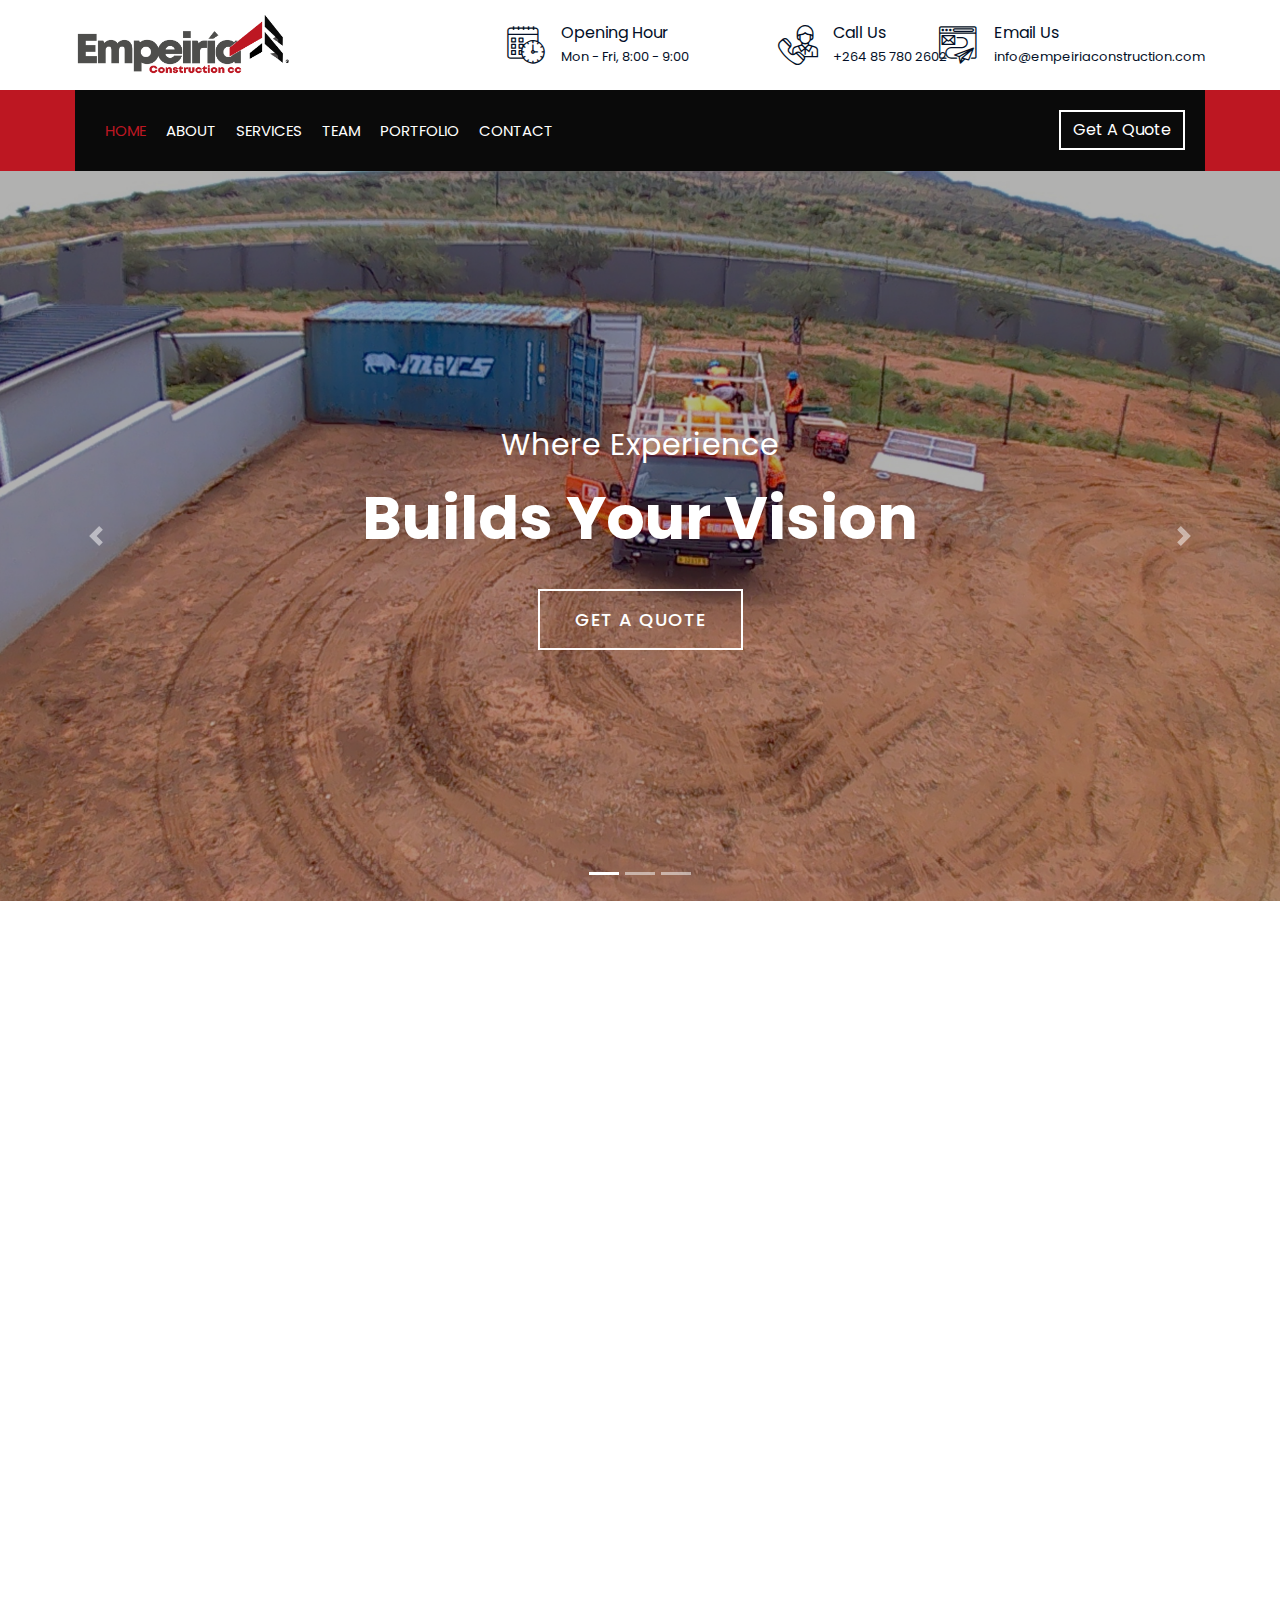
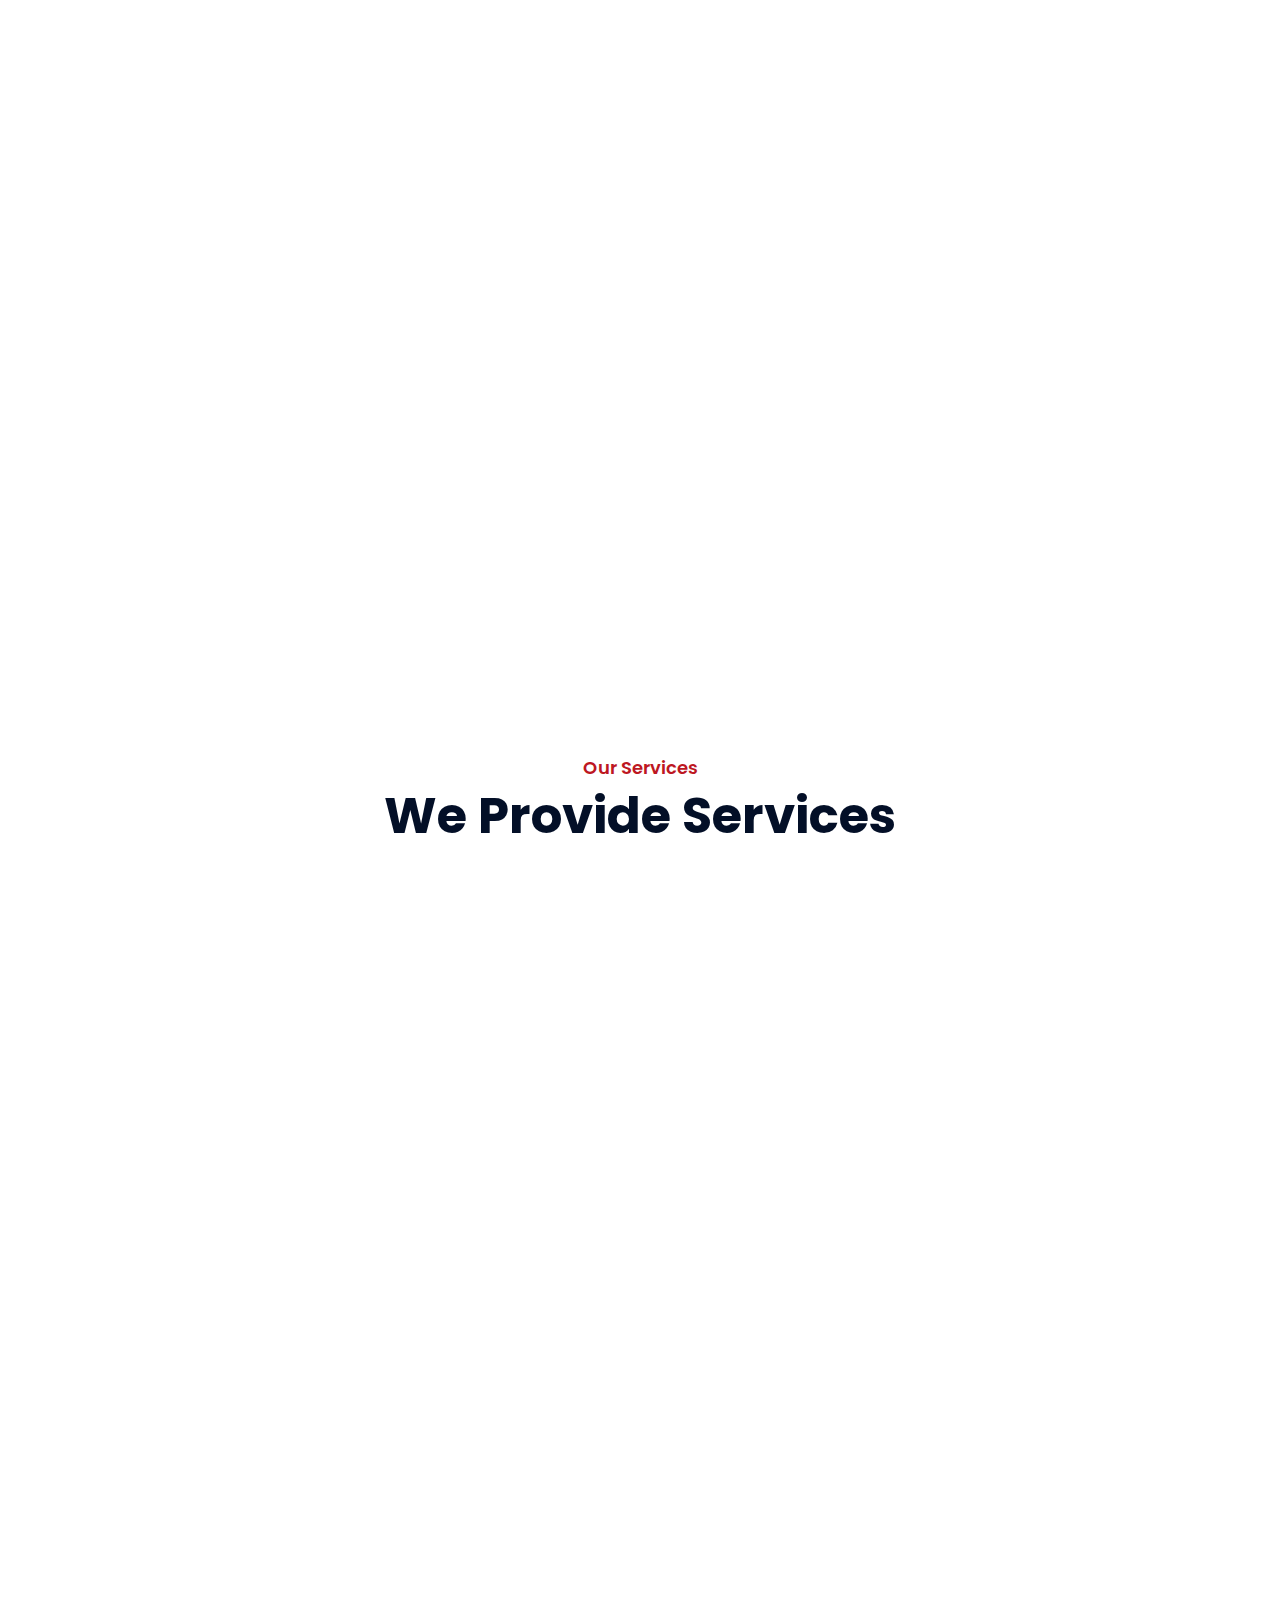
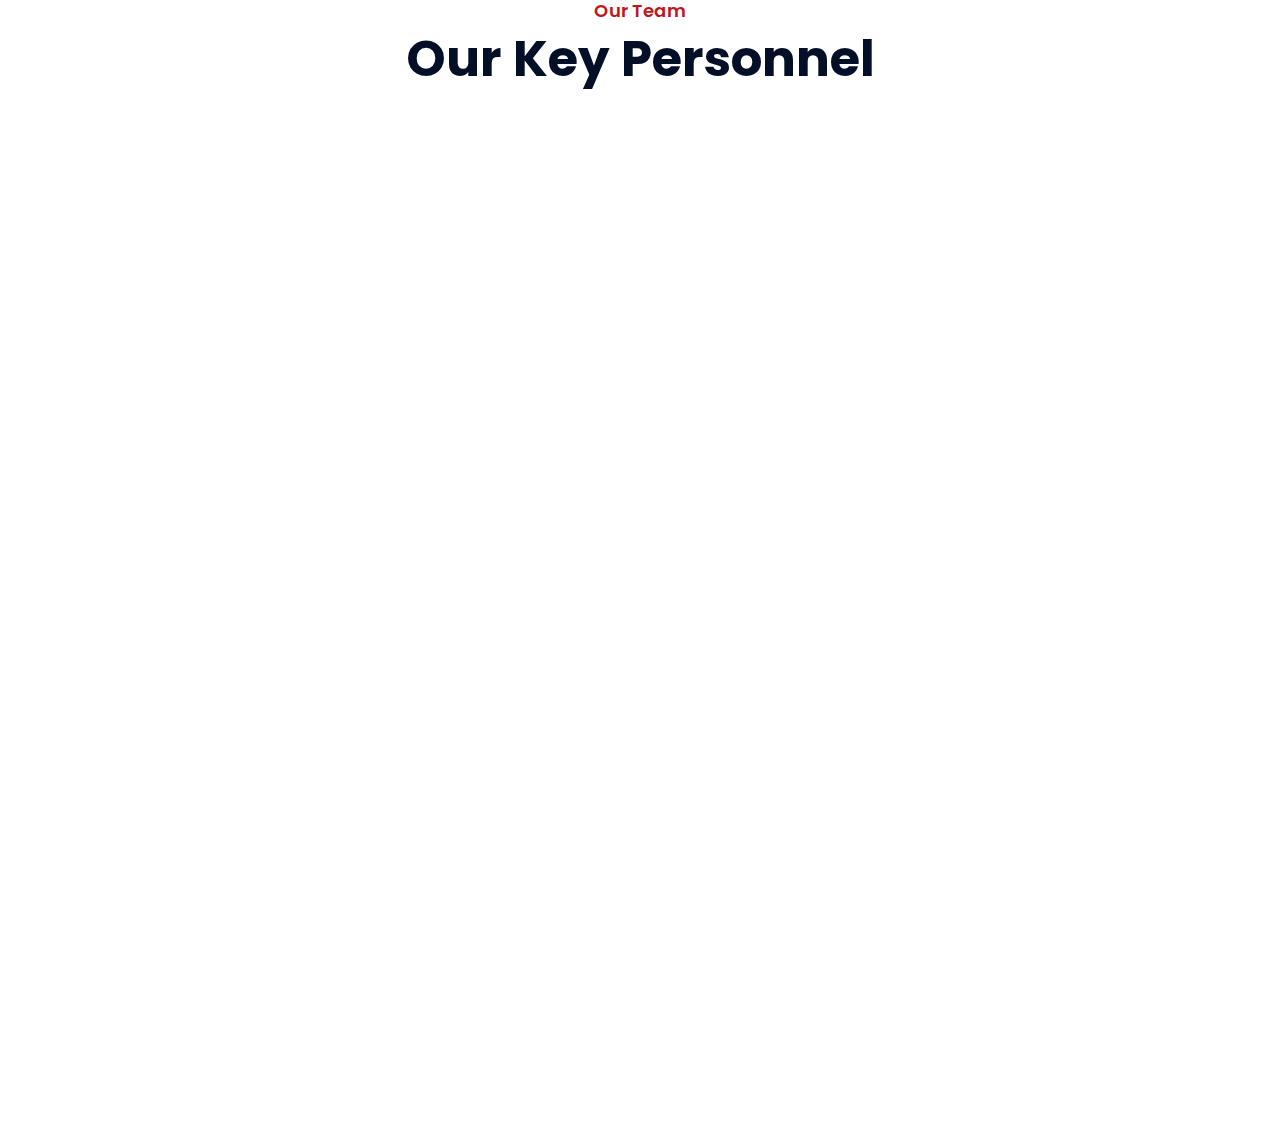
<file: index.html>
<!DOCTYPE html>
<html lang="en">
    <head>
        <meta charset="utf-8">
        <title>Emperial Construction</title>
        <meta content="width=device-width, initial-scale=1.0" name="viewport">
        <meta content="Construction Company Website Template" name="keywords">
        <meta content="Construction Company Website Template" name="description">

        <!-- Favicon -->
        <link href="img/favicon.ico" rel="icon">

        <!-- Google Font -->
        <link href="https://fonts.googleapis.com/css2?family=Poppins:wght@100;200;300;400;500;600;700;800;900&display=swap" rel="stylesheet">

        <!-- CSS Libraries -->
        <link href="https://stackpath.bootstrapcdn.com/bootstrap/4.4.1/css/bootstrap.min.css" rel="stylesheet">
        <link href="https://cdnjs.cloudflare.com/ajax/libs/font-awesome/5.10.0/css/all.min.css" rel="stylesheet">
        <link href="lib/flaticon/font/flaticon.css" rel="stylesheet"> 
        <link href="lib/animate/animate.min.css" rel="stylesheet">
        <link href="lib/owlcarousel/assets/owl.carousel.min.css" rel="stylesheet">
        <link href="lib/lightbox/css/lightbox.min.css" rel="stylesheet">
        <link href="lib/slick/slick.css" rel="stylesheet">
        <link href="lib/slick/slick-theme.css" rel="stylesheet">

        <!-- Template Stylesheet -->
        <link href="css/style.css" rel="stylesheet">
    </head>

    <body>
        <div class="wrapper">
            <!-- Top Bar Start -->
            <div class="top-bar">
                <div class="container-fluid">
                    <div class="row align-items-center">
                        <div class="col-lg-4 col-md-12">
                            <div class="logo">
                                <a href="index.html">
                                    <!--<h1>Emperial</h1>-->
                                    <img src="img/Copy of Empeiria logo_a cut.png" alt="Logo"> 
                                </a>
                            </div>
                        </div>
                        <div class="col-lg-8 col-md-7 d-none d-lg-block">
                            <div class="row">
                                <div class="col-4">
                                    <div class="top-bar-item">
                                        <div class="top-bar-icon">
                                            <i class="flaticon-calendar"></i>
                                        </div>
                                        <div class="top-bar-text">
                                            <h3>Opening Hour</h3>
                                            <p>Mon - Fri, 8:00 - 9:00</p>
                                        </div>
                                    </div>
                                </div>
                                <div class="col-4">
                                    <div class="top-bar-item">
                                        <div class="top-bar-icon">
                                            <i class="flaticon-call"></i>
                                        </div>
                                        <div class="top-bar-text">
                                            <h3>Call Us</h3>
                                            <p>+264 85 780 2602</p>
                                        </div>
                                    </div>
                                </div>
                                <div class="col-4">
                                    <div class="top-bar-item">
                                        <div class="top-bar-icon">
                                            <i class="flaticon-send-mail"></i>
                                        </div>
                                        <div class="top-bar-text">
                                            <h3>Email Us</h3>
                                            <p>info@empeiriaconstruction.com</p>
                                        </div>
                                    </div>
                                </div>
                            </div>
                        </div>
                    </div>
                </div>
            </div>
            <!-- Top Bar End -->

            <!-- Nav Bar Start -->
            <div class="nav-bar">
                <div class="container-fluid">
                    <nav class="navbar navbar-expand-lg bg-dark navbar-dark">
                        <a href="#" class="navbar-brand">MENU</a>
                        <button type="button" class="navbar-toggler" data-toggle="collapse" data-target="#navbarCollapse">
                            <span class="navbar-toggler-icon"></span>
                        </button>

                        <div class="collapse navbar-collapse justify-content-between" id="navbarCollapse">
                            <div class="navbar-nav mr-auto">
                                <a href="index.html" class="nav-item nav-link active">Home</a>
                                <a href="about.html" class="nav-item nav-link">About</a>
                                <a href="service.html" class="nav-item nav-link">Services</a>
                                <a href="team.html" class="nav-item nav-link">Team</a>
                                <a href="portfolio.html" class="nav-item nav-link">Portfolio</a>
                                <a href="contact.html" class="nav-item nav-link">Contact</a>
                            </div>
                            <div class="ml-auto">
                                <a class="btn" href="mailto:info@empeiriaconstruction.com">Get A Quote</a>
                            </div>
                        </div>
                    </nav>
                </div>
            </div>
            <!-- Nav Bar End -->


            <!-- Carousel Start -->
            <div id="carousel" class="carousel slide" data-ride="carousel">
                <ol class="carousel-indicators">
                    <li data-target="#carousel" data-slide-to="0" class="active"></li>
                    <li data-target="#carousel" data-slide-to="1"></li>
                    <li data-target="#carousel" data-slide-to="2"></li>
                </ol>
                <div class="carousel-inner">
                    <div class="carousel-item active">
                        <img src="img/pic_20240208_143410_2637.jpg" alt="Carousel Image">
                        <div class="carousel-caption">
                            <p class="animated fadeInRight">Where Experience</p>
                            <h1 class="animated fadeInLeft">Builds Your Vision</h1>
                            <a class="btn animated fadeInUp" href="mailto:info@empeiriaconstruction.com">Get A Quote</a>
                        </div>
                    </div>

                    <div class="carousel-item">
                        <img src="img/pic_20240208_142421_6752.jpg" alt="Carousel Image">
                        <div class="carousel-caption">
                            <p class="animated fadeInRight">Where Experience</p>
                            <h1 class="animated fadeInLeft">Builds Your Vision</h1>
                            <a class="btn animated fadeInUp" href="mailto:info@empeiriaconstruction.com">Get A Quote</a>
                        </div>
                    </div>

                    <div class="carousel-item">
                        <img src="img/pic_20240208_143136_9704.jpg" alt="Carousel Image">
                        <div class="carousel-caption">
                            <p class="animated fadeInRight">Where Experience</p>
                            <h1 class="animated fadeInLeft">Builds Your Vision</h1>
                            <a class="btn animated fadeInUp" href="mailto:info@empeiriaconstruction.com">Get A Quote</a>
                        </div>
                    </div>
                </div>

                <a class="carousel-control-prev" href="#carousel" role="button" data-slide="prev">
                    <span class="carousel-control-prev-icon" aria-hidden="true"></span>
                    <span class="sr-only">Previous</span>
                </a>
                <a class="carousel-control-next" href="#carousel" role="button" data-slide="next">
                    <span class="carousel-control-next-icon" aria-hidden="true"></span>
                    <span class="sr-only">Next</span>
                </a>
            </div>
            <!-- Carousel End -->


            <!-- Feature Start-->
            <div class="feature wow fadeInUp" data-wow-delay="0.1s">
                <div class="container-fluid">
                    <div class="row align-items-center">
                        <div class="col-lg-4 col-md-12">
                            <div class="feature-item">
                                <div class="feature-icon">
                                    <i class="flaticon-worker"></i>
                                </div>
                                <div class="feature-text">
                                    <h3>Safety-Conscious</h3>
                                </div>
                            </div>
                        </div>
                        <div class="col-lg-4 col-md-12">
                            <div class="feature-item">
                                <div class="feature-icon">
                                    <i class="flaticon-building"></i>
                                </div>
                                <div class="feature-text">
                                    <h3>Value-Centric </h3>
                                </div>
                            </div>
                        </div>
                        <div class="col-lg-4 col-md-12">
                            <div class="feature-item">
                                <div class="feature-icon">
                                    <i class="flaticon-call"></i>
                                </div>
                                <div class="feature-text">
                                    <h3>Teamwork</h3>
                                </div>
                            </div>
                        </div>
                        <div class="col-lg-4 col-md-12">
                            <div class="feature-item">
                                <div class="feature-icon">
                                    <i class="flaticon-worker"></i>
                                </div>
                                <div class="feature-text">
                                    <h3>ETHICAL </h3>
                                </div>
                            </div>
                        </div>
                    </div>
                </div>
            </div>
            <!-- Feature End-->


            <!-- About Start -->
            <div class="about wow fadeInUp" data-wow-delay="0.1s">
                <div class="container">
                    <div class="row align-items-center">
                        <div class="col-lg-5 col-md-6">
                            <div class="about-img">
                                <img src="img/WhatsApp Image 2023-11-28 at 08.30.24 (4).jpeg" alt="Image">
                            </div>
                        </div>
                        <div class="col-lg-7 col-md-6">
                            <div class="section-header text-left">
                                <p>Empeiria Construction cc</p>
                                <h2>A decade of Experience</h2>
                            </div>
                            <div class="about-text">
                                <p>
                                    Empeiria Construction cc was founded in 2015, and we have accomplished so much
                                    over the years. To offer exceptional services and quality products for the improvement
                                    of the country's economy and housing sector has always been our goal.
                                </p>
                                <p>
                                    Our Founders Denzel van Wyk and Sendly Lambert, inspired to start this company in
                                    2015 while working on a rather small construction project of a house boundary wall in
                                    the suburbs of Otjiwarongo. As a grade 10 holiday labourer to Sendly on the project,
                                    Denzel shared his vision of how he would want to co-own a much more successful
                                    construction company delivering quality construction services and managing bigger
                                    construction projects in other areas throughout the country.
                                </p>
                                <a class="btn" href="team.html">Learn More</a>
                            </div>
                        </div>
                    </div>
                </div>
            </div>
            <!-- About End -->


            <!-- Fact Start -->
            <div class="fact">
                <div class="container-fluid">
                    <div class="row counters">
                        <div class="col-md-6 fact-left wow slideInLeft">
                            <div class="row">
                                <div class="col-6">
                                    <div class="fact-icon">
                                        <i class="flaticon-worker"></i>
                                    </div>
                                    <div class="fact-text">
                                        <h2 data-toggle="counter-up">109</h2>
                                        <p>Expert Workers</p>
                                    </div>
                                </div>
                                <div class="col-6">
                                    <div class="fact-icon">
                                        <i class="flaticon-building"></i>
                                    </div>
                                    <div class="fact-text">
                                        <h2 data-toggle="counter-up">5</h2>
                                        <p>Happy Clients</p>
                                    </div>
                                </div>
                            </div>
                        </div>
                        <div class="col-md-6 fact-right wow slideInRight">
                            <div class="row">
                                <div class="col-6">
                                    <div class="fact-icon">
                                        <i class="flaticon-address"></i>
                                    </div>
                                    <div class="fact-text">
                                        <h2 data-toggle="counter-up">5</h2>
                                        <p>Completed Projects</p>
                                    </div>
                                </div>
                                <div class="col-6">
                                    <div class="fact-icon">
                                        <i class="flaticon-crane"></i>
                                    </div>
                                    <div class="fact-text">
                                        <h2 data-toggle="counter-up">3</h2>
                                        <p>Running Projects</p>
                                    </div>
                                </div>
                            </div>
                        </div>
                    </div>
                </div>
            </div>
            <!-- Fact End -->


            <!-- Service Start -->
            <div class="service">
                <div class="container">
                    <div class="section-header text-center">
                        <p>Our Services</p>
                        <h2>We Provide Services</h2>
                    </div>
                    <div class="row">
                        <div class="col-lg-4 col-md-6 wow fadeInUp" data-wow-delay="0.1s">
                            <div class="service-item">
                                <div class="service-img">
                                    <img src="img/renovation.jpg" alt="Image">
                                    <div class="service-overlay">
                                        <p>
                                            Reimagining existing homes, renewing their presence in a neighborhood with cotemporary styling.

                                        </p>
                                    </div>
                                </div>
                                <div class="service-text">
                                    <h3>Renovations and additions</h3>
                                    <a class="btn" href="img/renovation.jpg" data-lightbox="service">+</a>
                                </div>
                            </div>
                        </div>
                        <div class="col-lg-4 col-md-6 wow fadeInUp" data-wow-delay="0.2s">
                            <div class="service-item">
                                <div class="service-img">
                                    <img src="img/Construction.jpg" alt="Image">
                                    <div class="service-overlay">
                                        <p>
                                            Our construction services span from small projects like boundary walls to larger single and double stor complete homes.
                                        </p>
                                    </div>
                                </div>
                                <div class="service-text">
                                    <h3>Construction and estimation</h3>
                                    <a class="btn" href="img/Construction.jpg" data-lightbox="service">+</a>
                                </div>
                            </div>
                        </div>
                        <div class="col-lg-4 col-md-6 wow fadeInUp" data-wow-delay="0.3s">
                            <div class="service-item">
                                <div class="service-img">
                                    <img src="img/electrical installation.jpg" alt="Image">
                                    <div class="service-overlay">
                                    </div>
                                </div>
                                <div class="service-text">
                                    <h3>Electrical installments</h3>
                                    <a class="btn" href="img/electrical installation.jpg" data-lightbox="service">+</a>
                                </div>
                            </div>
                        </div>
                        <div class="col-lg-4 col-md-6 wow fadeInUp" data-wow-delay="0.4s">
                            <div class="service-item">
                                <div class="service-img">
                                    <img src="img/plumbing.jpg" alt="Image">
                                    <div class="service-overlay">
                                    </div>
                                </div>
                                <div class="service-text">
                                    <h3>Plumbing</h3>
                                    <a class="btn" href="img/plumbing.jpg" data-lightbox="service">+</a>
                                </div>
                            </div>
                        </div>
                        <div class="col-lg-4 col-md-6 wow fadeInUp" data-wow-delay="0.4s">
                            <div class="service-item">
                                <div class="service-img">
                                    <img src="img/welding&fab.jpg" alt="Image">
                                    <div class="service-overlay">
                                    </div>
                                </div>
                                <div class="service-text">
                                    <h3>welding</h3>
                                    <a class="btn" href="img/welding&fab.jpg" data-lightbox="service">+</a>
                                </div>
                            </div>
                        </div>
                    </div>
                </div>
            </div>
            <!-- Service End -->




            <!-- Team Start -->
            <div class="team">
                <div class="container">
                    <div class="section-header text-center">
                        <p>Our Team</p>
                        <h2>Our Key Personnel</h2>
                    </div>
                    <div class="row">
                        <div class="col-lg-3 col-md-6 wow fadeInUp" data-wow-delay="0.1s">
                            <div class="team-item">
                                <div class="team-img">
                                    <img src="img/Key Personnel/Denzel van Wyk.jpg" alt="Team Image">
                                </div>
                                <div class="team-text">
                                    <h2>Denzel van Wyk</h2>
                                    <p>Managing Director</p>
                                </div>
                            </div>
                        </div>
                        <div class="col-lg-3 col-md-6 wow fadeInUp" data-wow-delay="0.2s">
                            <div class="team-item">
                                <div class="team-img">
                                    <img src="img/Key Personnel/Sendly Lambert.jpg" alt="Team Image">
                                </div>
                                <div class="team-text">
                                    <h2>Sendly Lamber</h2>
                                    <p>Operations Manager </p>
                                </div>
                            </div>
                        </div>
                        <div class="col-lg-3 col-md-6 wow fadeInUp" data-wow-delay="0.3s">
                            <div class="team-item">
                                <div class="team-img">
                                    <img src="img/Key Personnel/Ngainjomoke Kazonganga.jpg" alt="Team Image">
                                </div>
                                <div class="team-text">
                                    <h2>Ngainjomoke Kazonganga</h2>
                                    <p>Junior Accountant</p>
                                </div>
                            </div>
                        </div>
                        <div class="col-lg-3 col-md-6 wow fadeInUp" data-wow-delay="0.4s">
                            <div class="team-item">
                                <div class="team-img">
                                    <img src="img/Key Personnel/Jolanda Nawases.jpeg" alt="Team Image">
                                </div>
                                <div class="team-text">
                                    <h2>Jolanda Nawases</h2>
                                    <p>HR and Admin Trainee</p>
                                </div>
                            </div>
                        </div>
                    </div>
                </div>
            </div>
            <!-- Team End -->
            

           


            <!-- Testimonial Start --
            <div class="testimonial wow fadeIn" data-wow-delay="0.1s">
                <div class="container">
                    <div class="row">
                        <div class="col-12">
                            <div class="testimonial-slider-nav">
                                <div class="slider-nav"><img src="img/testimonial-1.jpg" alt="Testimonial"></div>
                                <div class="slider-nav"><img src="img/testimonial-2.jpg" alt="Testimonial"></div>
                                <div class="slider-nav"><img src="img/testimonial-3.jpg" alt="Testimonial"></div>
                                <div class="slider-nav"><img src="img/testimonial-4.jpg" alt="Testimonial"></div>
                                <div class="slider-nav"><img src="img/testimonial-1.jpg" alt="Testimonial"></div>
                                <div class="slider-nav"><img src="img/testimonial-2.jpg" alt="Testimonial"></div>
                                <div class="slider-nav"><img src="img/testimonial-3.jpg" alt="Testimonial"></div>
                                <div class="slider-nav"><img src="img/testimonial-4.jpg" alt="Testimonial"></div>
                            </div>
                        </div>
                    </div>
                    <div class="row">
                        <div class="col-12">
                            <div class="testimonial-slider">
                                <div class="slider-item">
                                    <h3>Customer Name</h3>
                                    <h4>profession</h4>
                                    <p>Lorem ipsum dolor sit amet, consectetur adipiscing elit. Phasellus nec pretium mi. Curabitur facilisis ornare velit non vulputate. Aliquam metus tortor, auctor id gravida condimentum, viverra quis sem. Curabitur non nisl nec nisi scelerisque maximus.</p>
                                </div>
                                <div class="slider-item">
                                    <h3>Customer Name</h3>
                                    <h4>profession</h4>
                                    <p>Lorem ipsum dolor sit amet, consectetur adipiscing elit. Phasellus nec pretium mi. Curabitur facilisis ornare velit non vulputate. Aliquam metus tortor, auctor id gravida condimentum, viverra quis sem. Curabitur non nisl nec nisi scelerisque maximus.</p>
                                </div>
                                <div class="slider-item">
                                    <h3>Customer Name</h3>
                                    <h4>profession</h4>
                                    <p>Lorem ipsum dolor sit amet, consectetur adipiscing elit. Phasellus nec pretium mi. Curabitur facilisis ornare velit non vulputate. Aliquam metus tortor, auctor id gravida condimentum, viverra quis sem. Curabitur non nisl nec nisi scelerisque maximus.</p>
                                </div>
                                <div class="slider-item">
                                    <h3>Customer Name</h3>
                                    <h4>profession</h4>
                                    <p>Lorem ipsum dolor sit amet, consectetur adipiscing elit. Phasellus nec pretium mi. Curabitur facilisis ornare velit non vulputate. Aliquam metus tortor, auctor id gravida condimentum, viverra quis sem. Curabitur non nisl nec nisi scelerisque maximus.</p>
                                </div>
                                <div class="slider-item">
                                    <h3>Customer Name</h3>
                                    <h4>profession</h4>
                                    <p>Lorem ipsum dolor sit amet, consectetur adipiscing elit. Phasellus nec pretium mi. Curabitur facilisis ornare velit non vulputate. Aliquam metus tortor, auctor id gravida condimentum, viverra quis sem. Curabitur non nisl nec nisi scelerisque maximus.</p>
                                </div>
                                <div class="slider-item">
                                    <h3>Customer Name</h3>
                                    <h4>profession</h4>
                                    <p>Lorem ipsum dolor sit amet, consectetur adipiscing elit. Phasellus nec pretium mi. Curabitur facilisis ornare velit non vulputate. Aliquam metus tortor, auctor id gravida condimentum, viverra quis sem. Curabitur non nisl nec nisi scelerisque maximus.</p>
                                </div>
                                <div class="slider-item">
                                    <h3>Customer Name</h3>
                                    <h4>profession</h4>
                                    <p>Lorem ipsum dolor sit amet, consectetur adipiscing elit. Phasellus nec pretium mi. Curabitur facilisis ornare velit non vulputate. Aliquam metus tortor, auctor id gravida condimentum, viverra quis sem. Curabitur non nisl nec nisi scelerisque maximus.</p>
                                </div>
                                <div class="slider-item">
                                    <h3>Customer Name</h3>
                                    <h4>profession</h4>
                                    <p>Lorem ipsum dolor sit amet, consectetur adipiscing elit. Phasellus nec pretium mi. Curabitur facilisis ornare velit non vulputate. Aliquam metus tortor, auctor id gravida condimentum, viverra quis sem. Curabitur non nisl nec nisi scelerisque maximus.</p>
                                </div>
                            </div>
                        </div>
                    </div>
                </div>
            </div>
             Testimonial End -->


            

            <!-- Footer Start -->
            <div class="footer wow fadeIn" data-wow-delay="0.3s">
                <div class="container">
                    <div class="row">
                        <div class="col-md-6 col-lg-3">
                            <div class="footer-contact">
                                <h2>Contacts</h2>
                                <p><i class="fa fa-map-marker-alt"></i>P O Box 22840, Windhoek, Namibia</p>
                                <p><i class="fa fa-phone-alt"></i>+264 85 780 2602</p>
                                <p><i class="fa fa-envelope"></i>info@empeiriaconstruction.com</p>
                                <div class="footer-social">
                                    <a href="https://www.youtube.com/channel/UCf-nc5DBCiWNXw89WzcRaGw"><i class="fab fa-youtube"></i></a>
                                    <a href="https://www.instagram.com/empeiria_construction?igsh=azV3YnVtbmFxbHpu"><i class="fab fa-instagram"></i></a>
                                    <a href="https://na.linkedin.com/company/empeir%C3%ADa-construction"><i class="fab fa-linkedin-in"></i></a>
                                </div>
                            </div>
                        </div>
                        <div class="col-md-6 col-lg-3">
                            <div class="footer-link">
                                <h2>Services Areas</h2>
                                <a href="">Construction and estimation</a>
                                <a href="">Renovations and additions</a>
                                <a href="">Electrical installments</a>
                                <a href="">Plumbing</a>
                                <a href="">welding</a>
                            </div>
                        </div>
                        <div class="col-md-6 col-lg-3">
                            <div class="footer-link">
                                <h2>Useful Pages</h2>
                                <a href="about.html">About Us</a>
                                <a href="contact.html">Contact Us</a>
                                <a href="Copy of Empeiria Company Profile 2023_review.pdf" target="_blank">Company profile</a>
                            </div>
                        </div>
                    </div>
                </div>
                <div class="container copyright">
                    <div class="row">
                        <div class="col-md-6">
                            <p>&copy; <a href="#">Emperial Construction</a>, All Right Reserved.</p>
                        </div>
                        <div class="col-md-6">
                            <p>Designed By <a href="mailto:pphillip847@gmail.com">F Filippus</a></p>
                        </div>
                    </div>
                </div>
            </div>
            <!-- Footer End -->

            <a href="#" class="back-to-top"><i class="fa fa-chevron-up"></i></a>
        </div>

        <!-- JavaScript Libraries -->
        <script src="https://code.jquery.com/jquery-3.4.1.min.js"></script>
        <script src="https://stackpath.bootstrapcdn.com/bootstrap/4.4.1/js/bootstrap.bundle.min.js"></script>
        <script src="lib/easing/easing.min.js"></script>
        <script src="lib/wow/wow.min.js"></script>
        <script src="lib/owlcarousel/owl.carousel.min.js"></script>
        <script src="lib/isotope/isotope.pkgd.min.js"></script>
        <script src="lib/lightbox/js/lightbox.min.js"></script>
        <script src="lib/waypoints/waypoints.min.js"></script>
        <script src="lib/counterup/counterup.min.js"></script>
        <script src="lib/slick/slick.min.js"></script>

        <!-- Template Javascript -->
        <script src="js/main.js"></script>
    </body>
</html>
</file>
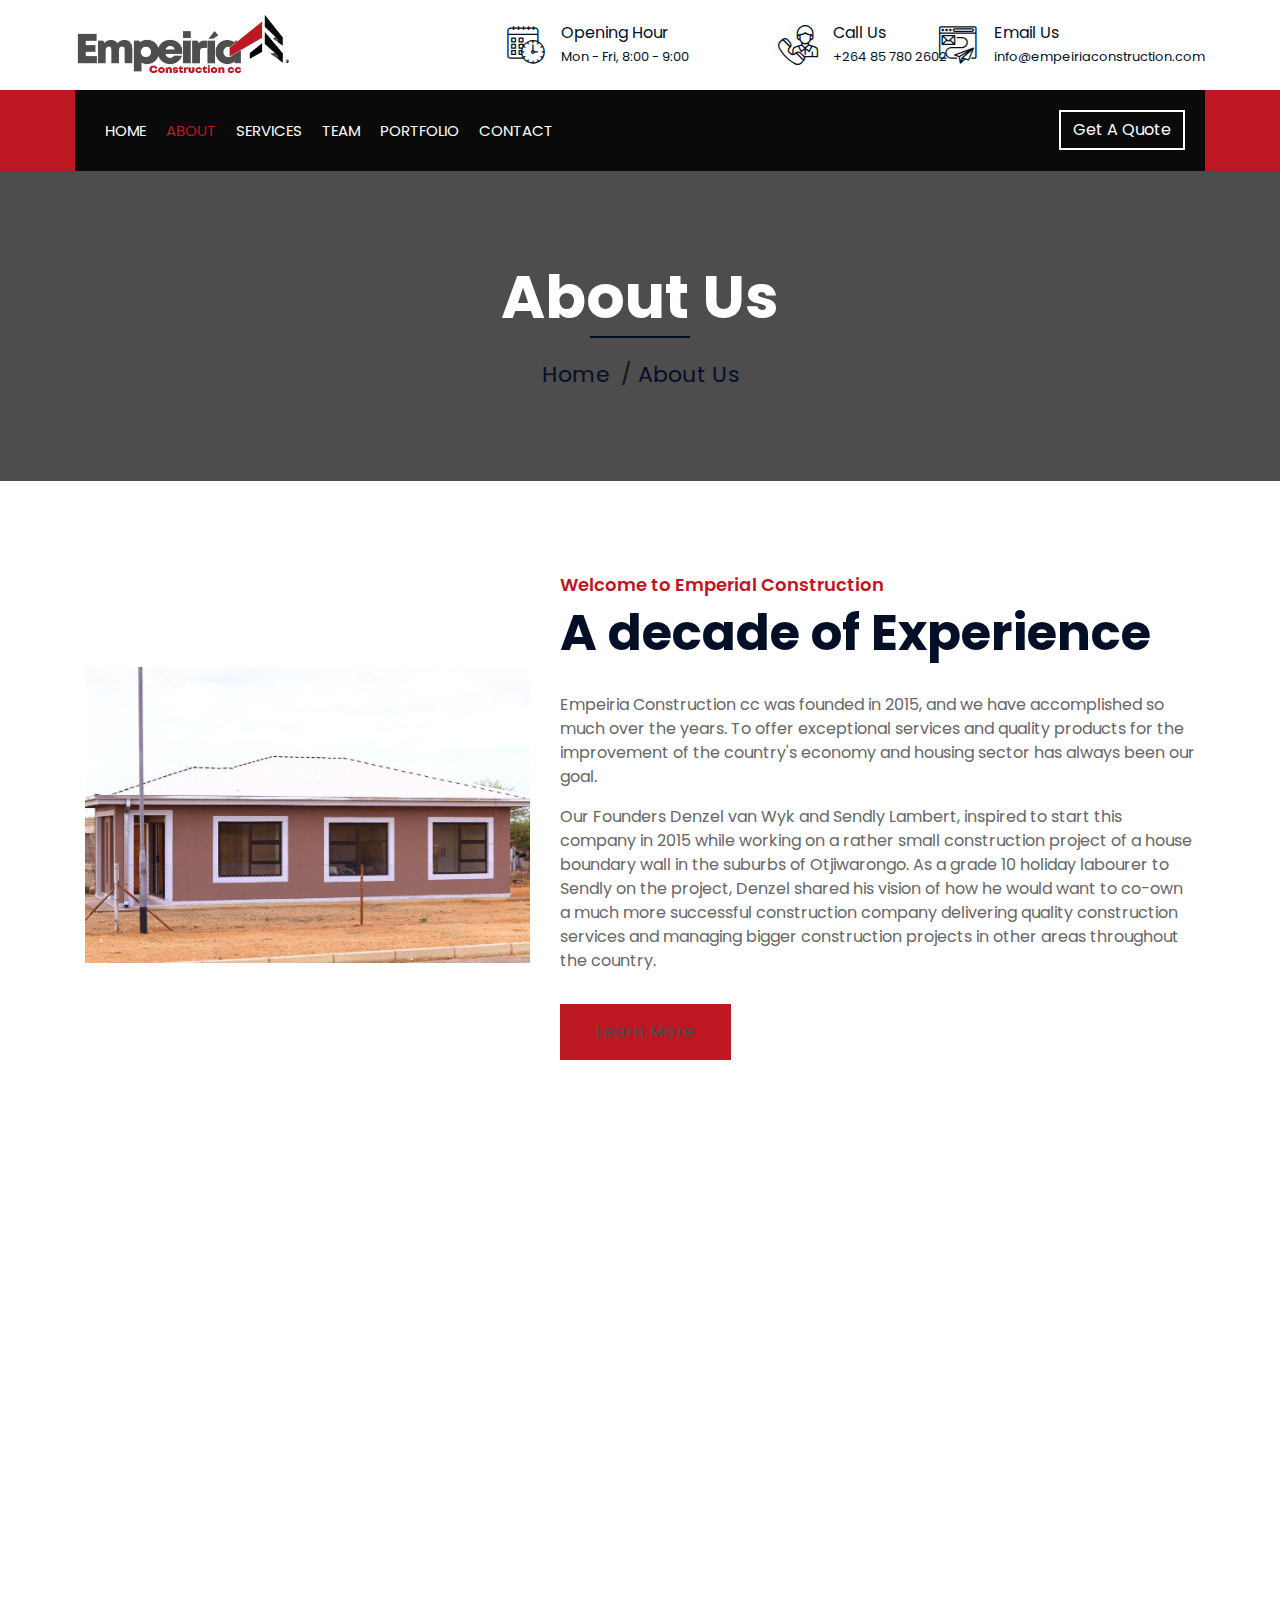
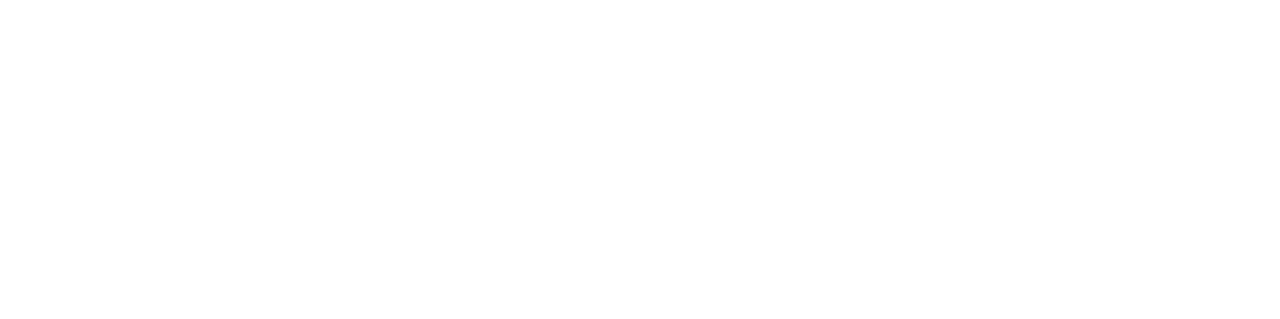
<file: about.html>
<!DOCTYPE html>
<html lang="en">
    <head>
        <meta charset="utf-8">
        <title>Emperial Construction</title>
        <meta content="width=device-width, initial-scale=1.0" name="viewport">
        <meta content="Construction Company Website Template" name="keywords">
        <meta content="Construction Company Website Template" name="description">

        <!-- Favicon -->
        <link href="img/favicon.ico" rel="icon">

        <!-- Google Font -->
        <link href="https://fonts.googleapis.com/css2?family=Poppins:wght@100;200;300;400;500;600;700;800;900&display=swap" rel="stylesheet">

        <!-- CSS Libraries -->
        <link href="https://stackpath.bootstrapcdn.com/bootstrap/4.4.1/css/bootstrap.min.css" rel="stylesheet">
        <link href="https://cdnjs.cloudflare.com/ajax/libs/font-awesome/5.10.0/css/all.min.css" rel="stylesheet">
        <link href="lib/flaticon/font/flaticon.css" rel="stylesheet"> 
        <link href="lib/animate/animate.min.css" rel="stylesheet">
        <link href="lib/owlcarousel/assets/owl.carousel.min.css" rel="stylesheet">
        <link href="lib/lightbox/css/lightbox.min.css" rel="stylesheet">
        <link href="lib/slick/slick.css" rel="stylesheet">
        <link href="lib/slick/slick-theme.css" rel="stylesheet">

        <!-- Template Stylesheet -->
        <link href="css/style.css" rel="stylesheet">
    </head>

    <body>
        <div class="wrapper">
            <!-- Top Bar Start -->
            <div class="top-bar">
                <div class="container-fluid">
                    <div class="row align-items-center">
                        <div class="col-lg-4 col-md-12">
                            <div class="logo">
                                <a href="index.html">
                                    <!--<h1>Emperial</h1>-->
                                    <img src="img/Copy of Empeiria logo_a cut.png" alt="Logo"> 
                                </a>
                            </div>
                        </div>
                        <div class="col-lg-8 col-md-7 d-none d-lg-block">
                            <div class="row">
                                <div class="col-4">
                                    <div class="top-bar-item">
                                        <div class="top-bar-icon">
                                            <i class="flaticon-calendar"></i>
                                        </div>
                                        <div class="top-bar-text">
                                            <h3>Opening Hour</h3>
                                            <p>Mon - Fri, 8:00 - 9:00</p>
                                        </div>
                                    </div>
                                </div>
                                <div class="col-4">
                                    <div class="top-bar-item">
                                        <div class="top-bar-icon">
                                            <i class="flaticon-call"></i>
                                        </div>
                                        <div class="top-bar-text">
                                            <h3>Call Us</h3>
                                            <p>+264 85 780 2602</p>
                                        </div>
                                    </div>
                                </div>
                                <div class="col-4">
                                    <div class="top-bar-item">
                                        <div class="top-bar-icon">
                                            <i class="flaticon-send-mail"></i>
                                        </div>
                                        <div class="top-bar-text">
                                            <h3>Email Us</h3>
                                            <p>info@empeiriaconstruction.com</p>
                                        </div>
                                    </div>
                                </div>
                            </div>
                        </div>
                    </div>
                </div>
            </div>
            <!-- Top Bar End -->

            <!-- Nav Bar Start -->
            <div class="nav-bar">
                <div class="container-fluid">
                    <nav class="navbar navbar-expand-lg bg-dark navbar-dark">
                        <a href="#" class="navbar-brand">MENU</a>
                        <button type="button" class="navbar-toggler" data-toggle="collapse" data-target="#navbarCollapse">
                            <span class="navbar-toggler-icon"></span>
                        </button>

                        <div class="collapse navbar-collapse justify-content-between" id="navbarCollapse">
                            <div class="navbar-nav mr-auto">
                                <a href="index.html" class="nav-item nav-link">Home</a>
                                <a href="about.html" class="nav-item nav-link active">About</a>
                                <a href="service.html" class="nav-item nav-link">Services</a>
                                <a href="team.html" class="nav-item nav-link">Team</a>
                                <a href="portfolio.html" class="nav-item nav-link">Portfolio</a>
                                <a href="contact.html" class="nav-item nav-link">Contact</a>
                            </div>
                            <div class="ml-auto">
                                <a class="btn" href="mailto:info@empeiriaconstruction.com">Get A Quote</a>
                            </div>
                        </div>
                    </nav>
                </div>
            </div>
            <!-- Nav Bar End -->
            
            
            <!-- Page Header Start -->
            <div class="page-header">
                <div class="container">
                    <div class="row">
                        <div class="col-12">
                            <h2>About Us</h2>
                        </div>
                        <div class="col-12">
                            <a href="">Home</a>
                            <a href="">About Us</a>
                        </div>
                    </div>
                </div>
            </div>
            <!-- Page Header End -->


            <!-- About Start -->
            <div class="about wow fadeInUp" data-wow-delay="0.1s">
                <div class="container">
                    <div class="row align-items-center">
                        <div class="col-lg-5 col-md-6">
                            <div class="about-img">
                                <img src="img/WhatsApp Image 2023-11-28 at 08.30.24 (4).jpeg" alt="Image">
                            </div>
                        </div>
                        <div class="col-lg-7 col-md-6">
                            <div class="section-header text-left">
                                <p>Welcome to Emperial Construction</p>
                                <h2>A decade of Experience</h2>
                            </div>
                            <div class="about-text">
                                <p>
                                    Empeiria Construction cc was founded in 2015, and we have accomplished so much over the years. To offer exceptional services and quality products for the improvement of the country's economy and housing sector has always been our goal. 
                                </p>
                                <p>
                                    Our Founders Denzel van Wyk and Sendly Lambert, inspired to start this company in
                                    2015 while working on a rather small construction project of a house boundary wall in
                                    the suburbs of Otjiwarongo. As a grade 10 holiday labourer to Sendly on the project,
                                    Denzel shared his vision of how he would want to co-own a much more successful
                                    construction company delivering quality construction services and managing bigger
                                    construction projects in other areas throughout the country.
                                </p>
                                <a class="btn" href="team.html">Learn More</a>
                            </div>
                        </div>
                    </div>
                </div>
            </div>
            <!-- About End -->
            
            
            <!-- Fact Start -->
            <div class="fact">
                <div class="container-fluid">
                    <div class="row counters">
                        <div class="col-md-6 fact-left wow slideInLeft">
                            <div class="row">
                                <div class="col-6">
                                    <div class="fact-icon">
                                        <i class="flaticon-worker"></i>
                                    </div>
                                    <div class="fact-text">
                                        <h2 data-toggle="counter-up">109</h2>
                                        <p>Expert Workers</p>
                                    </div>
                                </div>
                                <div class="col-6">
                                    <div class="fact-icon">
                                        <i class="flaticon-building"></i>
                                    </div>
                                    <div class="fact-text">
                                        <h2 data-toggle="counter-up">5</h2>
                                        <p>Happy Clients</p>
                                    </div>
                                </div>
                            </div>
                        </div>
                        <div class="col-md-6 fact-right wow slideInRight">
                            <div class="row">
                                <div class="col-6">
                                    <div class="fact-icon">
                                        <i class="flaticon-address"></i>
                                    </div>
                                    <div class="fact-text">
                                        <h2 data-toggle="counter-up">5</h2>
                                        <p>Completed Projects</p>
                                    </div>
                                </div>
                                <div class="col-6">
                                    <div class="fact-icon">
                                        <i class="flaticon-crane"></i>
                                    </div>
                                    <div class="fact-text">
                                        <h2 data-toggle="counter-up">3</h2>
                                        <p>Running Projects</p>
                                    </div>
                                </div>
                            </div>
                        </div>
                    </div>
                </div>
            </div>
            <!-- Fact End -->
            
            
            


            <!-- Footer Start -->
            <div class="footer wow fadeIn" data-wow-delay="0.3s">
                <div class="container">
                    <div class="row">
                        <div class="col-md-6 col-lg-3">
                            <div class="footer-contact">
                                <h2>Contacts</h2>
                                <p><i class="fa fa-map-marker-alt"></i>P O Box 22840, Windhoek, Namibia</p>
                                <p><i class="fa fa-phone-alt"></i>+264 85 780 2602</p>
                                <p><i class="fa fa-envelope"></i>info@empeiriaconstruction.com</p>
                                <div class="footer-social">
                                    <a href="https://www.youtube.com/channel/UCf-nc5DBCiWNXw89WzcRaGw"><i class="fab fa-youtube"></i></a>
                                    <a href="https://www.instagram.com/empeiria_construction?igsh=azV3YnVtbmFxbHpu"><i class="fab fa-instagram"></i></a>
                                    <a href="https://na.linkedin.com/company/empeir%C3%ADa-construction"><i class="fab fa-linkedin-in"></i></a>
                                </div>
                            </div>
                        </div>
                        <div class="col-md-6 col-lg-3">
                            <div class="footer-link">
                                <h2>Services Areas</h2>
                                <a href="">Construction and estimation</a>
                                <a href="">Renovations and additions</a>
                                <a href="">Electrical installments</a>
                                <a href="">Plumbing</a>
                                <a href="">welding</a>
                            </div>
                        </div>
                        <div class="col-md-6 col-lg-3">
                            <div class="footer-link">
                                <h2>Useful Pages</h2>
                                <a href="about.html">About Us</a>
                                <a href="contact.html">Contact Us</a>
                                <a href="Copy of Empeiria Company Profile 2023_review.pdf" target="_blank">Company profile</a>
                            </div>
                        </div>
                    </div>
                </div>
                <div class="container copyright">
                    <div class="row">
                        <div class="col-md-6">
                            <p>&copy; <a href="mailto:info@empeiriaconstruction.com">Emperial Construction</a>, All Right Reserved.</p>
                        </div>
                        <div class="col-md-6">
                            <p>Designed By <a href="mailto:pphillip847@gmail.com">F Filippus</a></p>
                        </div>
                    </div>
                </div>
            </div>
            <!-- Footer End -->

            <a href="#" class="back-to-top"><i class="fa fa-chevron-up"></i></a>
        </div>

        <!-- JavaScript Libraries -->
        <script src="https://code.jquery.com/jquery-3.4.1.min.js"></script>
        <script src="https://stackpath.bootstrapcdn.com/bootstrap/4.4.1/js/bootstrap.bundle.min.js"></script>
        <script src="lib/easing/easing.min.js"></script>
        <script src="lib/wow/wow.min.js"></script>
        <script src="lib/owlcarousel/owl.carousel.min.js"></script>
        <script src="lib/isotope/isotope.pkgd.min.js"></script>
        <script src="lib/lightbox/js/lightbox.min.js"></script>
        <script src="lib/waypoints/waypoints.min.js"></script>
        <script src="lib/counterup/counterup.min.js"></script>
        <script src="lib/slick/slick.min.js"></script>

        <!-- Template Javascript -->
        <script src="js/main.js"></script>
    </body>
</html>
</file>
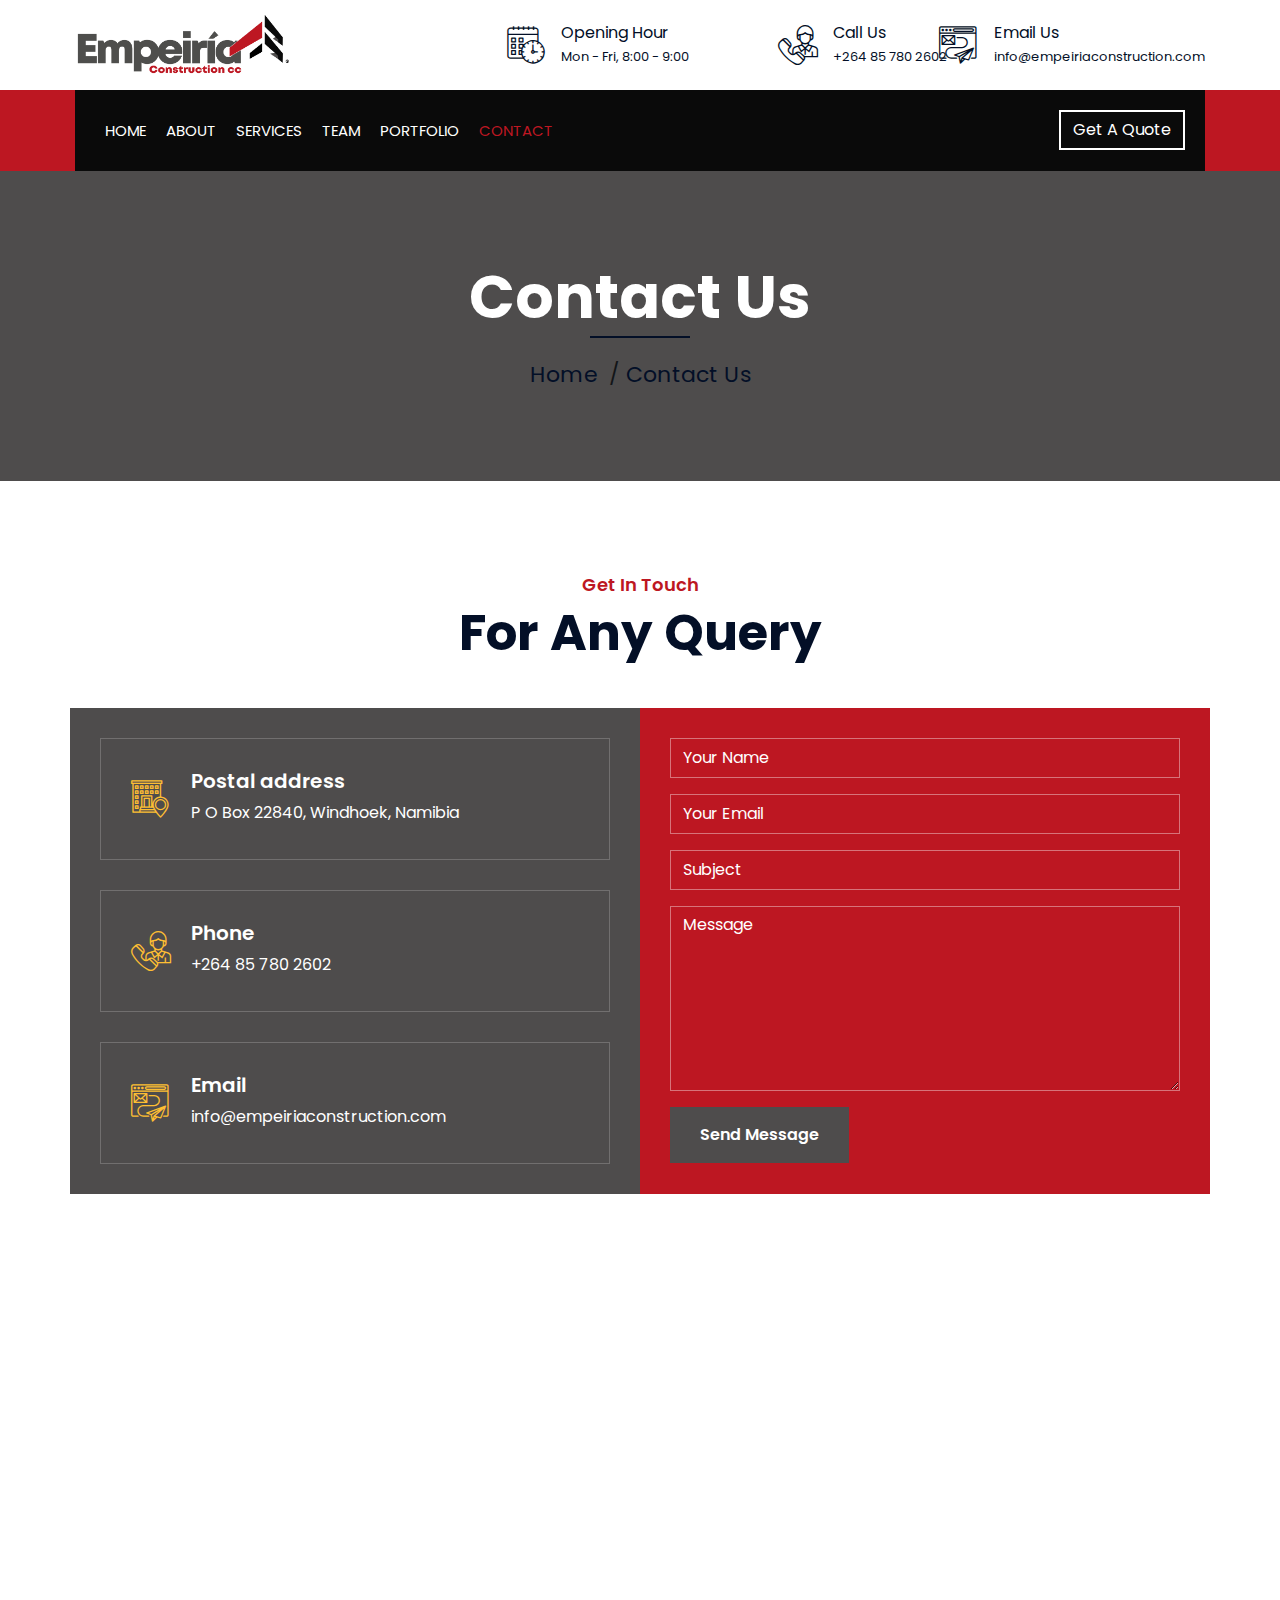
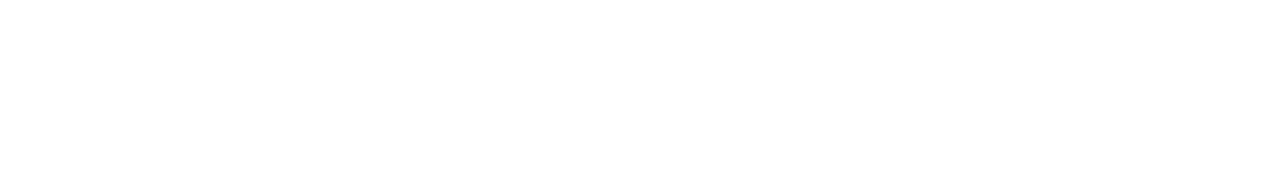
<file: contact.html>
<!DOCTYPE html>
<html lang="en">
    <head>
        <meta charset="utf-8">
        <title>Emperial Construction</title>
        <meta content="width=device-width, initial-scale=1.0" name="viewport">
        <meta content="Construction Company Website Template" name="keywords">
        <meta content="Construction Company Website Template" name="description">

        <!-- Favicon -->
        <link href="img/favicon.ico" rel="icon">

        <!-- Google Font -->
        <link href="https://fonts.googleapis.com/css2?family=Poppins:wght@100;200;300;400;500;600;700;800;900&display=swap" rel="stylesheet">

        <!-- CSS Libraries -->
        <link href="https://stackpath.bootstrapcdn.com/bootstrap/4.4.1/css/bootstrap.min.css" rel="stylesheet">
        <link href="https://cdnjs.cloudflare.com/ajax/libs/font-awesome/5.10.0/css/all.min.css" rel="stylesheet">
        <link href="lib/flaticon/font/flaticon.css" rel="stylesheet"> 
        <link href="lib/animate/animate.min.css" rel="stylesheet">
        <link href="lib/owlcarousel/assets/owl.carousel.min.css" rel="stylesheet">
        <link href="lib/lightbox/css/lightbox.min.css" rel="stylesheet">
        <link href="lib/slick/slick.css" rel="stylesheet">
        <link href="lib/slick/slick-theme.css" rel="stylesheet">

        <!-- Template Stylesheet -->
        <link href="css/style.css" rel="stylesheet">
    </head>

    <body>
        <div class="wrapper">
            <!-- Top Bar Start -->
            <div class="top-bar">
                <div class="container-fluid">
                    <div class="row align-items-center">
                        <div class="col-lg-4 col-md-12">
                            <div class="logo">
                                <a href="index.html">
                                    <!--<h1>Emperial</h1>-->
                                    <img src="img/Copy of Empeiria logo_a cut.png" alt="Logo"> 
                                </a>
                            </div>
                        </div>
                        <div class="col-lg-8 col-md-7 d-none d-lg-block">
                            <div class="row">
                                <div class="col-4">
                                    <div class="top-bar-item">
                                        <div class="top-bar-icon">
                                            <i class="flaticon-calendar"></i>
                                        </div>
                                        <div class="top-bar-text">
                                            <h3>Opening Hour</h3>
                                            <p>Mon - Fri, 8:00 - 9:00</p>
                                        </div>
                                    </div>
                                </div>
                                <div class="col-4">
                                    <div class="top-bar-item">
                                        <div class="top-bar-icon">
                                            <i class="flaticon-call"></i>
                                        </div>
                                        <div class="top-bar-text">
                                            <h3>Call Us</h3>
                                            <p>+264 85 780 2602</p>
                                        </div>
                                    </div>
                                </div>
                                <div class="col-4">
                                    <div class="top-bar-item">
                                        <div class="top-bar-icon">
                                            <i class="flaticon-send-mail"></i>
                                        </div>
                                        <div class="top-bar-text">
                                            <h3>Email Us</h3>
                                            <p>info@empeiriaconstruction.com</p>
                                        </div>
                                    </div>
                                </div>
                            </div>
                        </div>
                    </div>
                </div>
            </div>
            <!-- Top Bar End -->

            <!-- Nav Bar Start -->
            <div class="nav-bar">
                <div class="container-fluid">
                    <nav class="navbar navbar-expand-lg bg-dark navbar-dark">
                        <a href="#" class="navbar-brand">MENU</a>
                        <button type="button" class="navbar-toggler" data-toggle="collapse" data-target="#navbarCollapse">
                            <span class="navbar-toggler-icon"></span>
                        </button>

                        <div class="collapse navbar-collapse justify-content-between" id="navbarCollapse">
                            <div class="navbar-nav mr-auto">
                                <a href="index.html" class="nav-item nav-link">Home</a>
                                <a href="about.html" class="nav-item nav-link">About</a>
                                <a href="service.html" class="nav-item nav-link">Services</a>
                                <a href="team.html" class="nav-item nav-link">Team</a>
                                <a href="portfolio.html" class="nav-item nav-link">Portfolio</a>
                                <a href="contact.html" class="nav-item nav-link active">Contact</a>
                            </div>
                            <div class="ml-auto">
                                <a class="btn" href="mailto:info@empeiriaconstruction.com">Get A Quote</a>
                            </div>
                        </div>
                    </nav>
                </div>
            </div>
            <!-- Nav Bar End -->
            
            
            <!-- Page Header Start -->
            <div class="page-header">
                <div class="container">
                    <div class="row">
                        <div class="col-12">
                            <h2>Contact Us</h2>
                        </div>
                        <div class="col-12">
                            <a href="">Home</a>
                            <a href="">Contact Us</a>
                        </div>
                    </div>
                </div>
            </div>
            <!-- Page Header End -->


            <!-- Contact Start -->
            <div class="contact wow fadeInUp">
                <div class="container">
                    <div class="section-header text-center">
                        <p>Get In Touch</p>
                        <h2>For Any Query</h2>
                    </div>
                    <div class="row">
                        <div class="col-md-6">
                            <div class="contact-info">
                                <div class="contact-item">
                                    <i class="flaticon-address"></i>
                                    <div class="contact-text">
                                        <h2>Postal address</h2>
                                        <p>P O Box 22840, Windhoek, Namibia</p>
                                    </div>
                                </div>
                                <div class="contact-item">
                                    <i class="flaticon-call"></i>
                                    <div class="contact-text">
                                        <h2>Phone</h2>
                                        <p>+264 85 780 2602</p>
                                    </div>
                                </div>
                                <div class="contact-item">
                                    <i class="flaticon-send-mail"></i>
                                    <div class="contact-text">
                                        <h2>Email</h2>
                                        <p>info@empeiriaconstruction.com</p>
                                    </div>
                                </div>
                            </div>
                        </div>
                        <div class="col-md-6">
                            <div class="contact-form">
                                <div id="success"></div>
                                <form name="sentMessage" id="contactForm" novalidate="novalidate">
                                    <div class="control-group">
                                        <input type="text" class="form-control" id="name" placeholder="Your Name" required="required" data-validation-required-message="Please enter your name" />
                                        <p class="help-block text-danger"></p>
                                    </div>
                                    <div class="control-group">
                                        <input type="email" class="form-control" id="email" placeholder="Your Email" required="required" data-validation-required-message="Please enter your email" />
                                        <p class="help-block text-danger"></p>
                                    </div>
                                    <div class="control-group">
                                        <input type="text" class="form-control" id="subject" placeholder="Subject" required="required" data-validation-required-message="Please enter a subject" />
                                        <p class="help-block text-danger"></p>
                                    </div>
                                    <div class="control-group">
                                        <textarea class="form-control" id="message" placeholder="Message" required="required" data-validation-required-message="Please enter your message"></textarea>
                                        <p class="help-block text-danger"></p>
                                    </div>
                                    <div>
                                        <button class="btn" type="submit" id="sendMessageButton">Send Message</button>
                                    </div>
                                </form>
                            </div>
                        </div>
                    </div>
                </div>
            </div>
            <!-- Contact End -->


            <!-- Footer Start -->
            <div class="footer wow fadeIn" data-wow-delay="0.3s">
                <div class="container">
                    <div class="row">
                        <div class="col-md-6 col-lg-3">
                            <div class="footer-contact">
                                <h2>Contacts</h2>
                                <p><i class="fa fa-map-marker-alt"></i>P O Box 22840, Windhoek, Namibia</p>
                                <p><i class="fa fa-phone-alt"></i>+264 85 780 2602</p>
                                <p><i class="fa fa-envelope"></i>iinfo@empeiriaconstruction.com</p>
                                <div class="footer-social">
                                    <a href="https://www.youtube.com/channel/UCf-nc5DBCiWNXw89WzcRaGw"><i class="fab fa-youtube"></i></a>
                                    <a href="https://www.instagram.com/empeiria_construction?igsh=azV3YnVtbmFxbHpu"><i class="fab fa-instagram"></i></a>
                                    <a href="https://na.linkedin.com/company/empeir%C3%ADa-construction"><i class="fab fa-linkedin-in"></i></a>
                                </div>
                            </div>
                        </div>
                        <div class="col-md-6 col-lg-3">
                            <div class="footer-link">
                                <h2>Services Areas</h2>
                                <a href="">Construction and estimation</a>
                                <a href="">Renovations and additions</a>
                                <a href="">Electrical installments</a>
                                <a href="">Plumbing</a>
                                <a href="">welding</a>
                            </div>
                        </div>
                        <div class="col-md-6 col-lg-3">
                            <div class="footer-link">
                                <h2>Useful Pages</h2>
                                <a href="about.html">About Us</a>
                                <a href="contact.html">Contact Us</a>
                                <a href="Copy of Empeiria Company Profile 2023_review.pdf" target="_blank">Company profile</a>
                            </div>
                        </div>
                    </div>
                </div>
                <div class="container copyright">
                    <div class="row">
                        <div class="col-md-6">
                            <p>&copy; <a href="mailto:info@empeiriaconstruction.com">Emperial Construction</a>, All Right Reserved.</p>
                        </div>
                        <div class="col-md-6">
                            <p>Designed By <a href="mailto:pphillip847@gmail.com">F Filippus</a></p>
                        </div>
                    </div>
                </div>
            </div>
            <!-- Footer End -->

            <a href="#" class="back-to-top"><i class="fa fa-chevron-up"></i></a>
        </div>

        <!-- JavaScript Libraries -->
        <script src="https://code.jquery.com/jquery-3.4.1.min.js"></script>
        <script src="https://stackpath.bootstrapcdn.com/bootstrap/4.4.1/js/bootstrap.bundle.min.js"></script>
        <script src="lib/easing/easing.min.js"></script>
        <script src="lib/wow/wow.min.js"></script>
        <script src="lib/owlcarousel/owl.carousel.min.js"></script>
        <script src="lib/isotope/isotope.pkgd.min.js"></script>
        <script src="lib/lightbox/js/lightbox.min.js"></script>
        <script src="lib/waypoints/waypoints.min.js"></script>
        <script src="lib/counterup/counterup.min.js"></script>
        <script src="lib/slick/slick.min.js"></script>
        
        <!-- Contact Javascript File -->
        <script src="mail/jqBootstrapValidation.min.js"></script>
        <script src="mail/contact.js"></script>

        <!-- Template Javascript -->
        <script src="js/main.js"></script>
    </body>
</html>
</file>
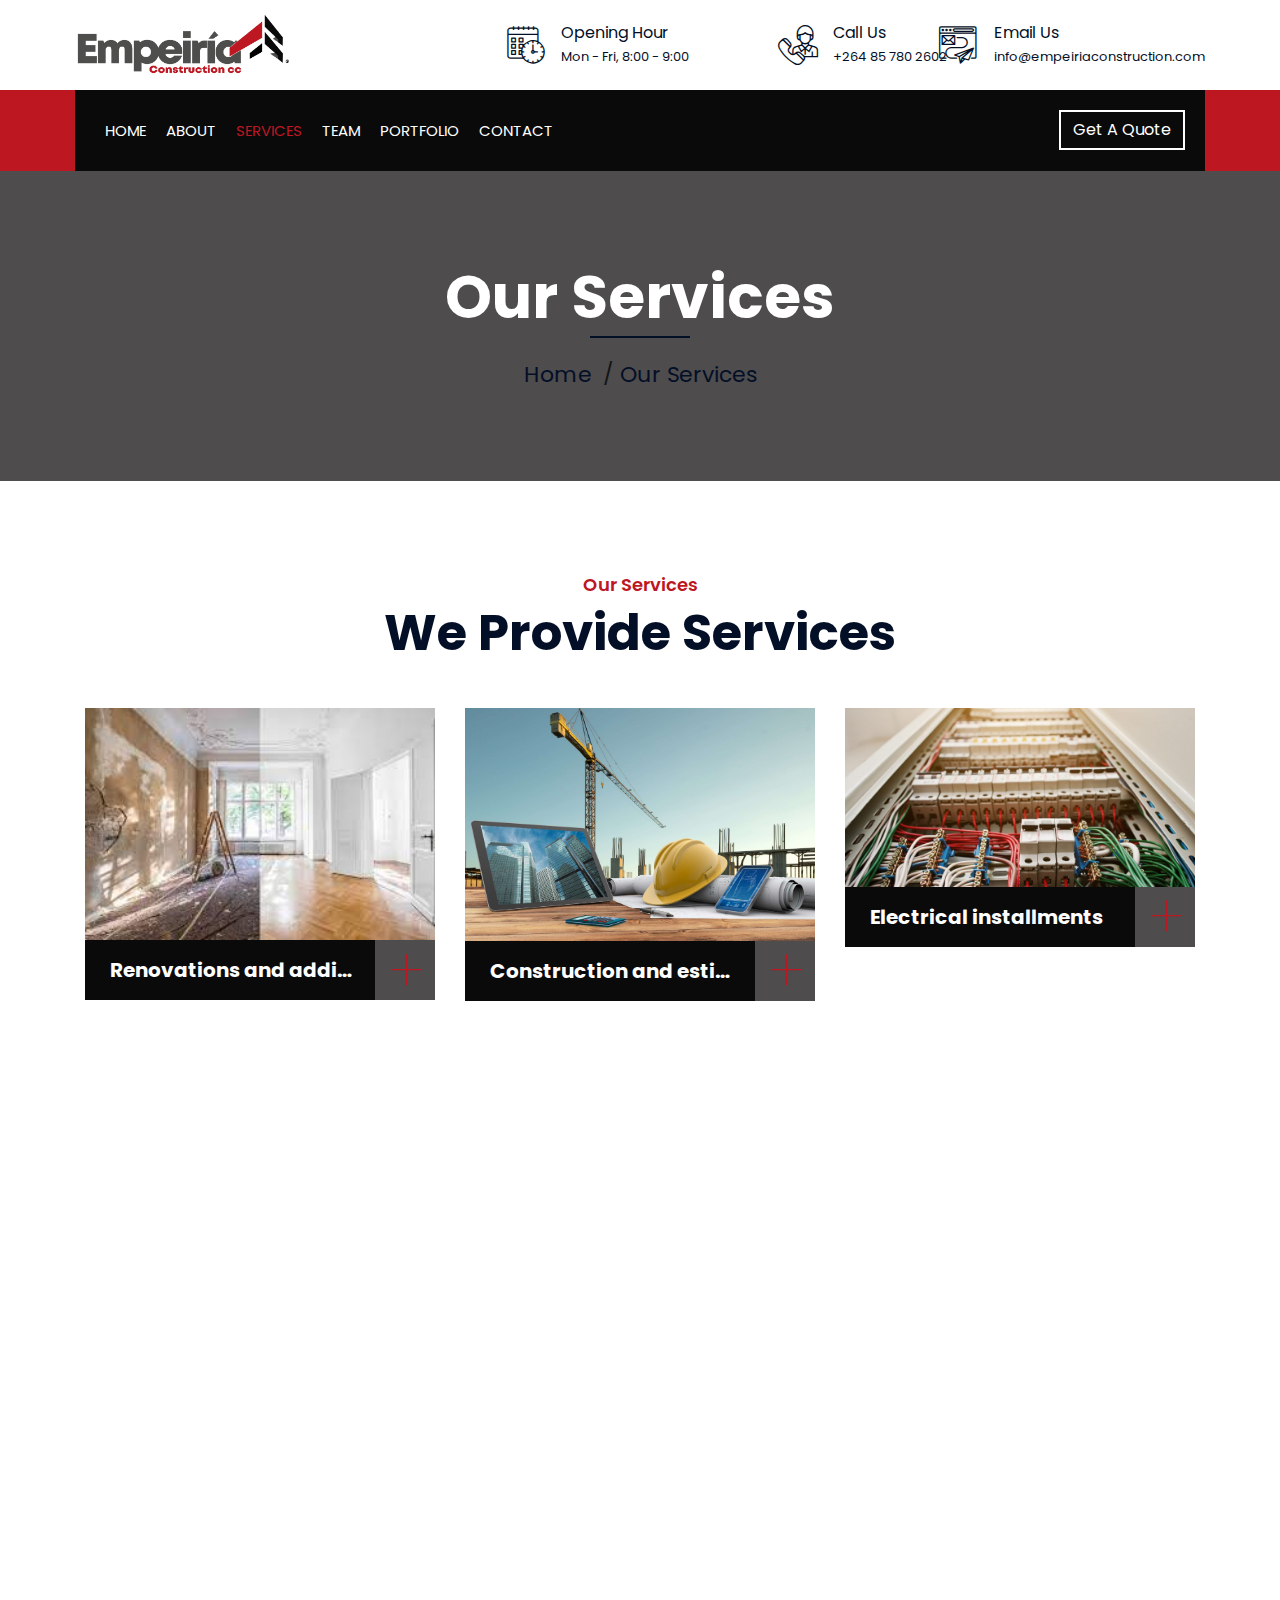
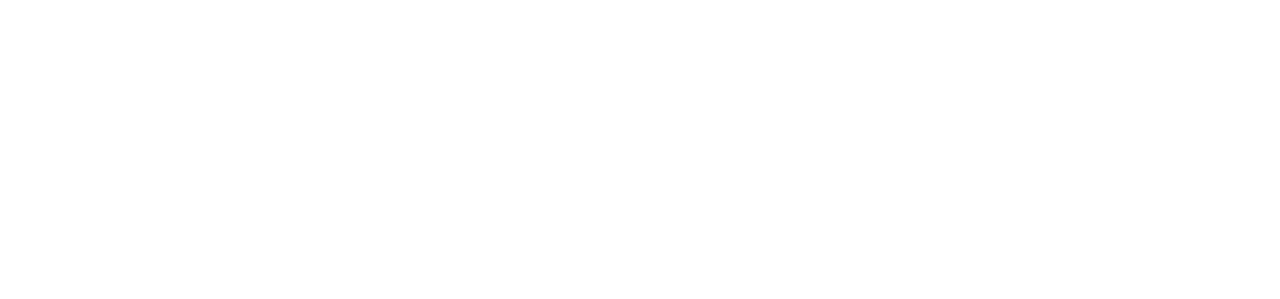
<file: service.html>
<!DOCTYPE html>
<html lang="en">
    <head>
        <meta charset="utf-8">
        <title>Empeiria Construction</title>
        <meta content="width=device-width, initial-scale=1.0" name="viewport">
        <meta content="Construction Company Website Template" name="keywords">
        <meta content="Construction Company Website Template" name="description">

        <!-- Favicon -->
        <link href="img/favicon.ico" rel="icon">

        <!-- Google Font -->
        <link href="https://fonts.googleapis.com/css2?family=Poppins:wght@100;200;300;400;500;600;700;800;900&display=swap" rel="stylesheet">

        <!-- CSS Libraries -->
        <link href="https://stackpath.bootstrapcdn.com/bootstrap/4.4.1/css/bootstrap.min.css" rel="stylesheet">
        <link href="https://cdnjs.cloudflare.com/ajax/libs/font-awesome/5.10.0/css/all.min.css" rel="stylesheet">
        <link href="lib/flaticon/font/flaticon.css" rel="stylesheet"> 
        <link href="lib/animate/animate.min.css" rel="stylesheet">
        <link href="lib/owlcarousel/assets/owl.carousel.min.css" rel="stylesheet">
        <link href="lib/lightbox/css/lightbox.min.css" rel="stylesheet">
        <link href="lib/slick/slick.css" rel="stylesheet">
        <link href="lib/slick/slick-theme.css" rel="stylesheet">

        <!-- Template Stylesheet -->
        <link href="css/style.css" rel="stylesheet">
    </head>

    <body>
        <div class="wrapper">
            <!-- Top Bar Start -->
            <div class="top-bar">
                <div class="container-fluid">
                    <div class="row align-items-center">
                        <div class="col-lg-4 col-md-12">
                            <div class="logo">
                                <a href="index.html">
                                    <!--<h1>Emperial</h1>-->
                            <img src="img/Copy of Empeiria logo_a cut.png" alt="Logo">
                                </a>
                            </div>
                        </div>
                        <div class="col-lg-8 col-md-7 d-none d-lg-block">
                            <div class="row">
                                <div class="col-4">
                                    <div class="top-bar-item">
                                        <div class="top-bar-icon">
                                            <i class="flaticon-calendar"></i>
                                        </div>
                                        <div class="top-bar-text">
                                            <h3>Opening Hour</h3>
                                            <p>Mon - Fri, 8:00 - 9:00</p>
                                        </div>
                                    </div>
                                </div>
                                <div class="col-4">
                                    <div class="top-bar-item">
                                        <div class="top-bar-icon">
                                            <i class="flaticon-call"></i>
                                        </div>
                                        <div class="top-bar-text">
                                            <h3>Call Us</h3>
                                            <p>+264 85 780 2602</p>
                                        </div>
                                    </div>
                                </div>
                                <div class="col-4">
                                    <div class="top-bar-item">
                                        <div class="top-bar-icon">
                                            <i class="flaticon-send-mail"></i>
                                        </div>
                                        <div class="top-bar-text">
                                            <h3>Email Us</h3>
                                            <p>info@empeiriaconstruction.com</p>
                                        </div>
                                    </div>
                                </div>
                            </div>
                        </div>
                    </div>
                </div>
            </div>
            <!-- Top Bar End -->

            <!-- Nav Bar Start -->
            <div class="nav-bar">
                <div class="container-fluid">
                    <nav class="navbar navbar-expand-lg bg-dark navbar-dark">
                        <a href="#" class="navbar-brand">MENU</a>
                        <button type="button" class="navbar-toggler" data-toggle="collapse" data-target="#navbarCollapse">
                            <span class="navbar-toggler-icon"></span>
                        </button>

                        <div class="collapse navbar-collapse justify-content-between" id="navbarCollapse">
                            <div class="navbar-nav mr-auto">
                                <a href="index.html" class="nav-item nav-link">Home</a>
                                <a href="about.html" class="nav-item nav-link">About</a>
                                <a href="service.html" class="nav-item nav-link active">Services</a>
                                <a href="team.html" class="nav-item nav-link">Team</a>
                                <a href="portfolio.html" class="nav-item nav-link">Portfolio</a>
                                <a href="contact.html" class="nav-item nav-link">Contact</a>
                            </div>
                            <div class="ml-auto">
                                <a class="btn" href="mailto:info@empeiriaconstruction.com">Get A Quote</a>
                            </div>
                        </div>
                    </nav>
                </div>
            </div>
            <!-- Nav Bar End -->
            
            
            <!-- Page Header Start -->
            <div class="page-header">
                <div class="container">
                    <div class="row">
                        <div class="col-12">
                            <h2>Our Services</h2>
                        </div>
                        <div class="col-12">
                            <a href="">Home</a>
                            <a href="">Our Services</a>
                        </div>
                    </div>
                </div>
            </div>
            <!-- Page Header End -->


            <!-- Service Start -->
            <div class="service">
                <div class="container">
                    <div class="section-header text-center">
                        <p>Our Services</p>
                        <h2>We Provide Services</h2>
                    </div>
                    <div class="row">
                        <div class="col-lg-4 col-md-6 wow fadeInUp" data-wow-delay="0.1s">
                            <div class="service-item">
                                <div class="service-img">
                                    <img src="img/renovation.jpg" alt="Image">
                                    <div class="service-overlay">
                                        <p>
                                            Reimagining existing homes, renewing their presence in a neighborhood with cotemporary styling.

                                        </p>
                                    </div>
                                </div>
                                <div class="service-text">
                                    <h3>Renovations and additions</h3>
                                    <a class="btn" href="img/renovation.jpg" data-lightbox="service">+</a>
                                </div>
                            </div>
                        </div>
                        <div class="col-lg-4 col-md-6 wow fadeInUp" data-wow-delay="0.2s">
                            <div class="service-item">
                                <div class="service-img">
                                    <img src="img/Construction.jpg" alt="Image">
                                    <div class="service-overlay">
                                        <p>
                                            Our construction services span from small projects like boundary walls to larger single and double stor complete homes.
                                        </p>
                                    </div>
                                </div>
                                <div class="service-text">
                                    <h3>Construction and estimation</h3>
                                    <a class="btn" href="img/Construction.jpg" data-lightbox="service">+</a>
                                </div>
                            </div>
                        </div>
                        <div class="col-lg-4 col-md-6 wow fadeInUp" data-wow-delay="0.3s">
                            <div class="service-item">
                                <div class="service-img">
                                    <img src="img/electrical installation.jpg" alt="Image">
                                    <div class="service-overlay">
                                    </div>
                                </div>
                                <div class="service-text">
                                    <h3>Electrical installments</h3>
                                    <a class="btn" href="img/electrical installation.jpg" data-lightbox="service">+</a>
                                </div>
                            </div>
                        </div>
                        <div class="col-lg-4 col-md-6 wow fadeInUp" data-wow-delay="0.4s">
                            <div class="service-item">
                                <div class="service-img">
                                    <img src="img/plumbing.jpg" alt="Image">
                                    <div class="service-overlay">
                                    </div>
                                </div>
                                <div class="service-text">
                                    <h3>Plumbing</h3>
                                    <a class="btn" href="img/plumbing.jpg" data-lightbox="service">+</a>
                                </div>
                            </div>
                        </div>
                        <div class="col-lg-4 col-md-6 wow fadeInUp" data-wow-delay="0.4s">
                            <div class="service-item">
                                <div class="service-img">
                                    <img src="img/welding&fab.jpg" alt="Image">
                                    <div class="service-overlay">
                                    </div>
                                </div>
                                <div class="service-text">
                                    <h3>welding</h3>
                                    <a class="btn" href="img/welding&fab.jpg" data-lightbox="service">+</a>
                                </div>
                            </div>
                        </div>
                    </div>
                </div>
            </div>
            <!-- Service End -->
            
            
            


            <!-- Footer Start -->
            <div class="footer wow fadeIn" data-wow-delay="0.3s">
                <div class="container">
                    <div class="row">
                        <div class="col-md-6 col-lg-3">
                            <div class="footer-contact">
                                <h2>Contacts</h2>
                                <p><i class="fa fa-map-marker-alt"></i>P O Box 22840, Windhoek, Namibia</p>
                                <p><i class="fa fa-phone-alt"></i>+264 85 780 2602</p>
                                <p><i class="fa fa-envelope"></i>info@empeiriaconstruction.com</p>
                                <div class="footer-social">
                                    <a href="https://www.youtube.com/channel/UCf-nc5DBCiWNXw89WzcRaGw"><i class="fab fa-youtube"></i></a>
                                    <a href="https://www.instagram.com/empeiria_construction?igsh=azV3YnVtbmFxbHpu"><i class="fab fa-instagram"></i></a>
                                    <a href="https://www.youtube.com/channel/UCf-nc5DBCiWNXw89WzcRaGw"><i class="fab fa-linkedin-in"></i></a>
                                </div>
                            </div>
                        </div>
                        <div class="col-md-6 col-lg-3">
                            <div class="footer-link">
                                <h2>Services Areas</h2>
                                <a href="">Construction and estimation</a>
                                <a href="">Renovations and additions</a>
                                <a href="">Electrical installments</a>
                                <a href="">Plumbing</a>
                                <a href="">welding</a>
                            </div>
                        </div>
                        <div class="col-md-6 col-lg-3">
                            <div class="footer-link">
                                <h2>Useful Pages</h2>
                                <a href="about.html">About Us</a>
                                <a href="contact.html">Contact Us</a>
                                <a href="Copy of Empeiria Company Profile 2023_review.pdf" target="_blank">Company profile</a>
                            </div>
                        </div>
                    </div>
                </div>
                <div class="container copyright">
                    <div class="row">
                        <div class="col-md-6">
                            <p>&copy; <a href="mailto:info@empeiriaconstruction.com">Emperial Construction</a>, All Right Reserved.</p>
                        </div>
                        <div class="col-md-6">
                            <p>Designed By <a href="mailto:pphillip847@gmail.com">F Filippus</a></p>
                        </div>
                    </div>
                </div>
            </div>
            <!-- Footer End -->

            <a href="#" class="back-to-top"><i class="fa fa-chevron-up"></i></a>
        </div>

        <!-- JavaScript Libraries -->
        <script src="https://code.jquery.com/jquery-3.4.1.min.js"></script>
        <script src="https://stackpath.bootstrapcdn.com/bootstrap/4.4.1/js/bootstrap.bundle.min.js"></script>
        <script src="lib/easing/easing.min.js"></script>
        <script src="lib/wow/wow.min.js"></script>
        <script src="lib/owlcarousel/owl.carousel.min.js"></script>
        <script src="lib/isotope/isotope.pkgd.min.js"></script>
        <script src="lib/lightbox/js/lightbox.min.js"></script>
        <script src="lib/waypoints/waypoints.min.js"></script>
        <script src="lib/counterup/counterup.min.js"></script>
        <script src="lib/slick/slick.min.js"></script>

        <!-- Template Javascript -->
        <script src="js/main.js"></script>
    </body>
</html>
</file>
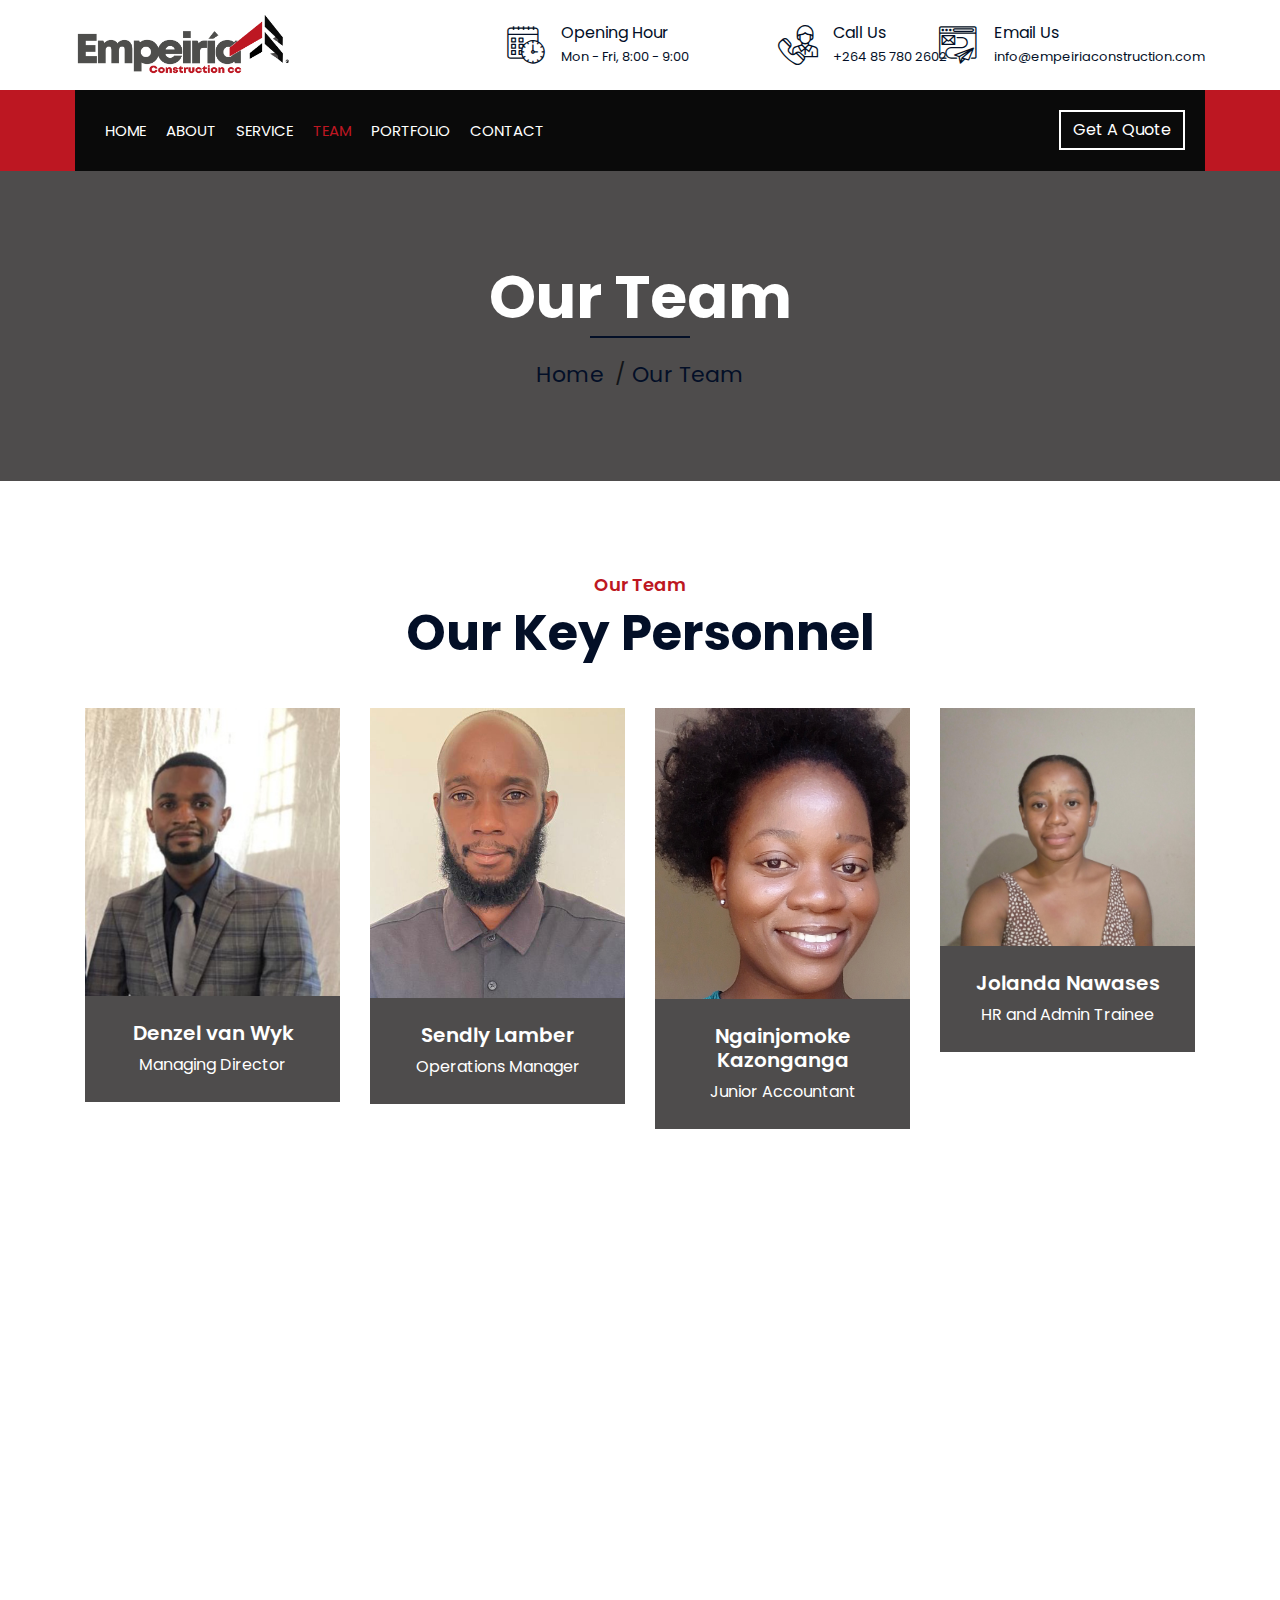
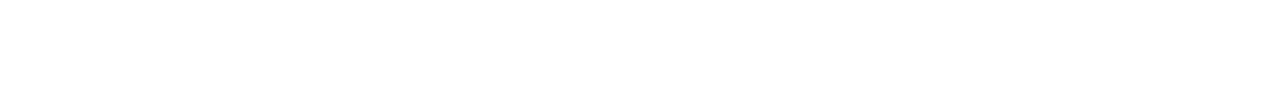
<file: team.html>
<!DOCTYPE html>
<html lang="en">
    <head>
        <meta charset="utf-8">
        <title>Emperial Construction</title>
        <meta content="width=device-width, initial-scale=1.0" name="viewport">
        <meta content="Construction Company Website Template" name="keywords">
        <meta content="Construction Company Website Template" name="description">

        <!-- Favicon -->
        <link href="img/favicon.ico" rel="icon">

        <!-- Google Font -->
        <link href="https://fonts.googleapis.com/css2?family=Poppins:wght@100;200;300;400;500;600;700;800;900&display=swap" rel="stylesheet">

        <!-- CSS Libraries -->
        <link href="https://stackpath.bootstrapcdn.com/bootstrap/4.4.1/css/bootstrap.min.css" rel="stylesheet">
        <link href="https://cdnjs.cloudflare.com/ajax/libs/font-awesome/5.10.0/css/all.min.css" rel="stylesheet">
        <link href="lib/flaticon/font/flaticon.css" rel="stylesheet"> 
        <link href="lib/animate/animate.min.css" rel="stylesheet">
        <link href="lib/owlcarousel/assets/owl.carousel.min.css" rel="stylesheet">
        <link href="lib/lightbox/css/lightbox.min.css" rel="stylesheet">
        <link href="lib/slick/slick.css" rel="stylesheet">
        <link href="lib/slick/slick-theme.css" rel="stylesheet">

        <!-- Template Stylesheet -->
        <link href="css/style.css" rel="stylesheet">
    </head>

    <body>
        <div class="wrapper">
            <!-- Top Bar Start -->
            <div class="top-bar">
                <div class="container-fluid">
                    <div class="row align-items-center">
                        <div class="col-lg-4 col-md-12">
                            <div class="logo">
                                <a href="index.html">
                                    <!--<h1>Emperial</h1>-->
                                    <img src="img/Copy of Empeiria logo_a cut.png" alt="Logo"> 
                                </a>
                            </div>
                        </div>
                        <div class="col-lg-8 col-md-7 d-none d-lg-block">
                            <div class="row">
                                <div class="col-4">
                                    <div class="top-bar-item">
                                        <div class="top-bar-icon">
                                            <i class="flaticon-calendar"></i>
                                        </div>
                                        <div class="top-bar-text">
                                            <h3>Opening Hour</h3>
                                            <p>Mon - Fri, 8:00 - 9:00</p>
                                        </div>
                                    </div>
                                </div>
                                <div class="col-4">
                                    <div class="top-bar-item">
                                        <div class="top-bar-icon">
                                            <i class="flaticon-call"></i>
                                        </div>
                                        <div class="top-bar-text">
                                            <h3>Call Us</h3>
                                            <p>+264 85 780 2602</p>
                                        </div>
                                    </div>
                                </div>
                                <div class="col-4">
                                    <div class="top-bar-item">
                                        <div class="top-bar-icon">
                                            <i class="flaticon-send-mail"></i>
                                        </div>
                                        <div class="top-bar-text">
                                            <h3>Email Us</h3>
                                            <p>info@empeiriaconstruction.com</p>
                                        </div>
                                    </div>
                                </div>
                            </div>
                        </div>
                    </div>
                </div>
            </div>
            <!-- Top Bar End -->

            <!-- Nav Bar Start -->
            <div class="nav-bar">
                <div class="container-fluid">
                    <nav class="navbar navbar-expand-lg bg-dark navbar-dark">
                        <a href="#" class="navbar-brand">MENU</a>
                        <button type="button" class="navbar-toggler" data-toggle="collapse" data-target="#navbarCollapse">
                            <span class="navbar-toggler-icon"></span>
                        </button>

                        <div class="collapse navbar-collapse justify-content-between" id="navbarCollapse">
                            <div class="navbar-nav mr-auto">
                                <a href="index.html" class="nav-item nav-link">Home</a>
                                <a href="about.html" class="nav-item nav-link">About</a>
                                <a href="service.html" class="nav-item nav-link">Service</a>
                                <a href="team.html" class="nav-item nav-link active">Team</a>
                                <a href="portfolio.html" class="nav-item nav-link">Portfolio</a>
                                <a href="contact.html" class="nav-item nav-link">Contact</a>
                            </div>
                            <div class="ml-auto">
                                <a class="btn" href="mailto:info@empeiriaconstruction.com">Get A Quote</a>
                            </div>
                        </div>
                    </nav>
                </div>
            </div>
            <!-- Nav Bar End -->
            
            
            <!-- Page Header Start -->
            <div class="page-header">
                <div class="container">
                    <div class="row">
                        <div class="col-12">
                            <h2>Our Team</h2>
                        </div>
                        <div class="col-12">
                            <a href="">Home</a>
                            <a href="">Our Team</a>
                        </div>
                    </div>
                </div>
            </div>
            <!-- Page Header End -->


            <!-- Team Start -->
            <div class="team">
                <div class="container">
                    <div class="section-header text-center">
                        <p>Our Team</p>
                        <h2>Our Key Personnel</h2>
                    </div>
                    <div class="row">
                        <div class="col-lg-3 col-md-6 wow fadeInUp" data-wow-delay="0.1s">
                            <div class="team-item">
                                <div class="team-img">
                                    <img src="img/Key Personnel/Denzel van Wyk.jpg" alt="Team Image">
                                </div>
                                <div class="team-text">
                                    <h2>Denzel van Wyk</h2>
                                    <p>Managing Director</p>
                                </div>
                            </div>
                        </div>
                        <div class="col-lg-3 col-md-6 wow fadeInUp" data-wow-delay="0.2s">
                            <div class="team-item">
                                <div class="team-img">
                                    <img src="img/Key Personnel/Sendly Lambert.jpg" alt="Team Image">
                                </div>
                                <div class="team-text">
                                    <h2>Sendly Lamber</h2>
                                    <p>Operations Manager </p>
                                </div>
                            </div>
                        </div>
                        <div class="col-lg-3 col-md-6 wow fadeInUp" data-wow-delay="0.3s">
                            <div class="team-item">
                                <div class="team-img">
                                    <img src="img/Key Personnel/Ngainjomoke Kazonganga.jpg" alt="Team Image">
                                </div>
                                <div class="team-text">
                                    <h2>Ngainjomoke Kazonganga</h2>
                                    <p>Junior Accountant</p>
                                </div>
                            </div>
                        </div>
                        <div class="col-lg-3 col-md-6 wow fadeInUp" data-wow-delay="0.4s">
                            <div class="team-item">
                                <div class="team-img">
                                    <img src="img/Key Personnel/Jolanda Nawases.jpeg" alt="Team Image">
                                </div>
                                <div class="team-text">
                                    <h2>Jolanda Nawases</h2>
                                    <p>HR and Admin Trainee</p>
                                </div>
                            </div>
                        </div>
                    </div>
                </div>
            </div>
            <!-- Team End -->


            <!-- Footer Start -->
            <div class="footer wow fadeIn" data-wow-delay="0.3s">
                <div class="container">
                    <div class="row">
                        <div class="col-md-6 col-lg-3">
                            <div class="footer-contact">
                                <h2>Contacts</h2>
                                <p><i class="fa fa-map-marker-alt"></i>P O Box 22840, Windhoek, Namibia</p>
                                <p><i class="fa fa-phone-alt"></i>+264 85 780 2602</p>
                                <p><i class="fa fa-envelope"></i>info@empeiriaconstruction.com</p>
                                <div class="footer-social">
                                    <a href="https://www.youtube.com/channel/UCf-nc5DBCiWNXw89WzcRaGw"><i class="fab fa-youtube"></i></a>
                                    <a href="https://www.instagram.com/empeiria_construction?igsh=azV3YnVtbmFxbHpu"><i class="fab fa-instagram"></i></a>
                                    <a href="https://na.linkedin.com/company/empeir%C3%ADa-construction"><i class="fab fa-linkedin-in"></i></a>
                                </div>
                            </div>
                        </div>
                        <div class="col-md-6 col-lg-3">
                            <div class="footer-link">
                                <h2>Services Areas</h2>
                                <a href="">Construction and estimation</a>
                                <a href="">Renovations and additions</a>
                                <a href="">Electrical installments</a>
                                <a href="">Plumbing</a>
                                <a href="">welding</a>
                            </div>
                        </div>
                        <div class="col-md-6 col-lg-3">
                            <div class="footer-link">
                                <h2>Useful Pages</h2>
                                <a href="about.html">About Us</a>
                                <a href="contact.html">Contact Us</a>
                                <a href="Copy of Empeiria Company Profile 2023_review.pdf" target="_blank">Company profile</a>
                            </div>
                        </div>
                    </div>
                </div>
                <div class="container copyright">
                    <div class="row">
                        <div class="col-md-6">
                            <p>&copy; <a href="mailto:info@empeiriaconstruction.com">Emperial Construction</a>, All Right Reserved.</p>
                        </div>
                        <div class="col-md-6">
                            <p>Designed By <a href="mailto:pphillip847@gmail.com">F Filippus</a></p>
                        </div>
                    </div>
                </div>
            </div>
            <!-- Footer End -->

            <a href="#" class="back-to-top"><i class="fa fa-chevron-up"></i></a>
        </div>

        <!-- JavaScript Libraries -->
        <script src="https://code.jquery.com/jquery-3.4.1.min.js"></script>
        <script src="https://stackpath.bootstrapcdn.com/bootstrap/4.4.1/js/bootstrap.bundle.min.js"></script>
        <script src="lib/easing/easing.min.js"></script>
        <script src="lib/wow/wow.min.js"></script>
        <script src="lib/owlcarousel/owl.carousel.min.js"></script>
        <script src="lib/isotope/isotope.pkgd.min.js"></script>
        <script src="lib/lightbox/js/lightbox.min.js"></script>
        <script src="lib/waypoints/waypoints.min.js"></script>
        <script src="lib/counterup/counterup.min.js"></script>
        <script src="lib/slick/slick.min.js"></script>

        <!-- Template Javascript -->
        <script src="js/main.js"></script>
    </body>
</html>
</file>
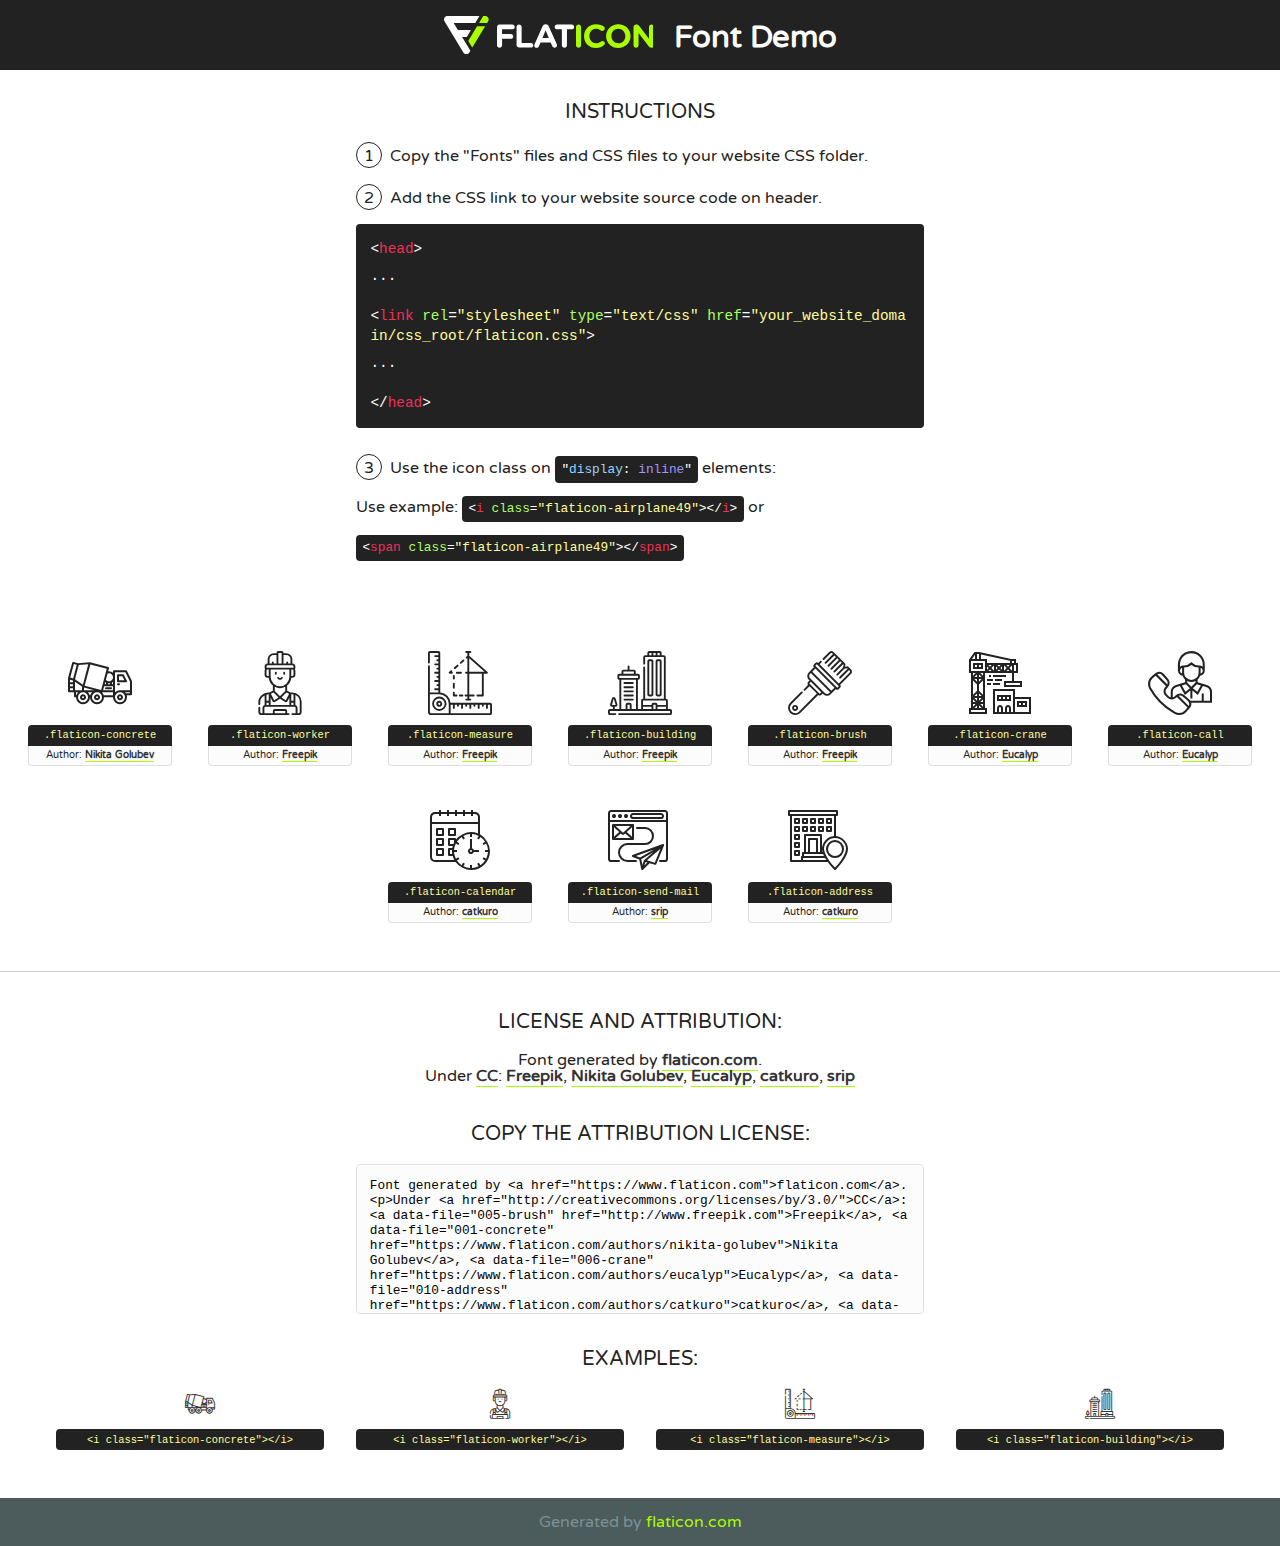
<file: lib/flaticon/font/flaticon.html>
<!DOCTYPE html>
<!--
  Flaticon icon font: Flaticon
  Creation date: 23/08/2020 07:24
-->
<html>
<!DOCTYPE html>
<html>

<head>
    <title>Flaticon WebFont</title>
    <link href="http://fonts.googleapis.com/css?family=Varela+Round" rel="stylesheet" type="text/css" />
    <link rel="stylesheet" type="text/css" href="flaticon.css">
    <meta charset="UTF-8">
    <style>
    html, body, div, span, applet, object, iframe,
    h1, h2, h3, h4, h5, h6, p, blockquote, pre,
    a, abbr, acronym, address, big, cite, code,
    del, dfn, em, img, ins, kbd, q, s, samp,
    small, strike, strong, sub, sup, tt, var,
    b, u, i, center,
    dl, dt, dd, ol, ul, li,
    fieldset, form, label, legend,
    table, caption, tbody, tfoot, thead, tr, th, td,
    article, aside, canvas, details, embed, 
    figure, figcaption, footer, header, hgroup, 
    menu, nav, output, ruby, section, summary,
    time, mark, audio, video {
        margin: 0;
        padding: 0;
        border: 0;
        font-size: 100%;
        font: inherit;
        vertical-align: baseline;
    }
    /* HTML5 display-role reset for older browsers */
    article, aside, details, figcaption, figure, 
    footer, header, hgroup, menu, nav, section {
        display: block;
    }
    body {
        line-height: 1;
    }
    ol, ul {
        list-style: none;
    }
    blockquote, q {
        quotes: none;
    }
    blockquote:before, blockquote:after,
    q:before, q:after {
        content: '';
        content: none;
    }
    table {
        border-collapse: collapse;
        border-spacing: 0;
    }
    body {
        font-family: 'Varela Round', Helvetica, Arial, sans-serif;
        font-size: 16px;
        color: #222;
    }
    a {
        color: #333;
        border-bottom: 1px solid #a9fd00;
        font-weight: bold;
        text-decoration: none;
    }
    * {
        -moz-box-sizing: border-box;
        -webkit-box-sizing: border-box;
        box-sizing: border-box;
        margin: 0;
        padding: 0;
    }
    [class^="flaticon-"]:before, [class*=" flaticon-"]:before, [class^="flaticon-"]:after, [class*=" flaticon-"]:after {
        font-family: Flaticon;
        font-size: 30px;
        font-style: normal;
        margin-left: 20px;
        color: #333;
    }
    .wrapper {
        max-width: 600px;
        margin: auto;
        padding: 0 1em;
    }
    .title {
        font-size: 1.25em;
        text-align: center;
        margin-bottom: 1em;
        text-transform: uppercase;
    }
    header {
        text-align: center;
        background-color: #222;
        color: #fff;
        padding: 1em;
    }
    header .logo {
        width: 210px;
        height: 38px;
        display: inline-block;
        vertical-align: middle;
        margin-right: 1em;
        border: none;
    }
    header strong {
        font-size: 1.95em;
        font-weight: bold;
        vertical-align: middle;
        margin-top: 5px;
        display: inline-block;
    }
    .demo {
        margin: 2em auto;
        line-height: 1.25em;
    }
    .demo ul li {
        margin-bottom: 1em;
    }
    .demo ul li .num {
        color: #222;
        border-radius: 20px;
        display: inline-block;
        width: 26px;
        padding: 3px;
        height: 26px;
        text-align: center;
        margin-right: 0.5em;
        border: 1px solid #222;
    }
    .demo ul li code {
        background-color: #222;
        border-radius: 4px;
        padding: 0.25em 0.5em;
        display: inline-block;
        color: #fff;
        font-family: Consolas,Monaco,Lucida Console,Liberation Mono,DejaVu Sans Mono,Bitstream Vera Sans Mono,Courier New, monospace;
        font-weight: lighter;
        margin-top: 1em;
        font-size: 0.8em;
        word-break: break-all;
    }
    .demo ul li code.big {
        padding: 1em;
        font-size: 0.9em;
    }
    .demo ul li code .red {
        color: #EF3159;
    }
    .demo ul li code .green {
        color: #ACFF65;
    }
    .demo ul li code .yellow {
        color: #FFFF99;
    }
    .demo ul li code .blue {
        color: #99D3FF;
    }
    .demo ul li code .purple {
        color: #A295FF;
    }
    .demo ul li code .dots {
        margin-top: 0.5em;
        display: block;
    }
    #glyphs {
        border-bottom: 1px solid #ccc;
        padding: 2em 0;
        text-align: center;
    }
    .glyph {
        display: inline-block;
        width: 9em;
        margin: 1em;
        text-align: center;
        vertical-align: top;
        background: #FFF;
    }
    .glyph .glyph-icon {
        padding: 10px;
        display: block;
        font-family:"Flaticon";
        font-size: 64px;
        line-height: 1;
    }
    .glyph .glyph-icon:before {
        font-size: 64px;
        color: #222;
        margin-left: 0;
    }
    .class-name {
        font-size: 0.65em;
        background-color: #222;
        color: #fff;
        border-radius: 4px 4px 0 0;
        padding: 0.5em;
        color: #FFFF99;
        font-family: Consolas,Monaco,Lucida Console,Liberation Mono,DejaVu Sans Mono,Bitstream Vera Sans Mono,Courier New, monospace;
    }
    .author-name {
        font-size: 0.6em;
        background-color: #fcfcfd;
        border: 1px solid #DEDEE4;
        border-top: 0;
        border-radius: 0 0 4px 4px;
        padding: 0.5em;
    }
    .class-name:last-child {
        font-size: 10px;
        color:#888;
    }
    .class-name:last-child a {
        font-size: 10px;
        color:#555;
    }
    .class-name:last-child a:hover {
        color:#a9fd00;
    }
    .glyph > input {
        display: block;
        width: 100px;
        margin: 5px auto;
        text-align: center;
        font-size: 12px;
        cursor: text;
    }
    .glyph > input.icon-input {
        font-family:"Flaticon";
        font-size: 16px;
        margin-bottom: 10px;
    }
    .attribution .title {
        margin-top: 2em;
    }
    .attribution textarea {
        background-color: #fcfcfd;
        padding: 1em;
        border: none;
        box-shadow: none;
        border: 1px solid #DEDEE4;
        border-radius: 4px;
        resize: none;
        width: 100%;
        height: 150px;
        font-size: 0.8em;
        font-family: Consolas,Monaco,Lucida Console,Liberation Mono,DejaVu Sans Mono,Bitstream Vera Sans Mono,Courier New, monospace;
        -webkit-appearance: none;
    }
    .iconsuse {
        margin: 2em auto;
        text-align: center;
        max-width: 1200px;
    }
    .iconsuse:after {
        content: '';
        display: table;
        clear: both;
    }
    .iconsuse .image {
        float: left;
        width: 25%;
        padding: 0 1em;
    }
    .iconsuse .image p {
        margin-bottom: 1em;
    }
    .iconsuse .image span {
        display: block;
        font-size: 0.65em;
        background-color: #222;
        color: #fff;
        border-radius: 4px;
        padding: 0.5em;
        color: #FFFF99;
        margin-top: 1em;
        font-family: Consolas,Monaco,Lucida Console,Liberation Mono,DejaVu Sans Mono,Bitstream Vera Sans Mono,Courier New, monospace;
    }
    #footer {
        text-align: center;
        background-color: #4C5B5C;
        color: #7c9192;
        padding: 1em;
    }
    #footer a {
        border: none;
        color: #a9fd00;
        font-weight: normal;
    }
    @media (max-width: 960px) {
        .iconsuse .image {
            width: 50%;
        }
    }
    @media (max-width: 560px) {
        .iconsuse .image {
            width: 100%;
        }
    }
    </style>
</head>

<body class="characters-off">

    <header>
        <a href="https://www.flaticon.com" target="_blank" class="logo">
            <svg version="1.1" xmlns="http://www.w3.org/2000/svg" xmlns:xlink="http://www.w3.org/1999/xlink" xmlns:a="http://ns.adobe.com/AdobeSVGViewerExtensions/3.0/" viewBox="0 0 560.875 102.036" enable-background="new 0 0 560.875 102.036" xml:space="preserve">
                <defs>
                </defs>
                <g>
                    <g class="letters">
                        <path fill="#ffffff" d="M141.596,29.675c0-3.777,2.985-6.767,6.764-6.767h34.438c3.426,0,6.15,2.728,6.15,6.15
                        c0,3.43-2.724,6.149-6.15,6.149h-27.674v13.091h23.719c3.429,0,6.151,2.724,6.151,6.15c0,3.43-2.723,6.149-6.151,6.149h-23.719
                        v17.574c0,3.773-2.986,6.761-6.764,6.761c-3.779,0-6.764-2.989-6.764-6.761V29.675z"></path>
                        <path fill="#ffffff" d="M193.844,29.149c0-3.781,2.985-6.767,6.764-6.767c3.776,0,6.763,2.985,6.763,6.767v42.957h25.039
                        c3.426,0,6.149,2.726,6.149,6.153c0,3.425-2.723,6.15-6.149,6.15h-31.802c-3.779,0-6.764-2.986-6.764-6.768V29.149z"></path>
                        <path fill="#ffffff" d="M241.891,75.71l21.438-48.407c1.492-3.341,4.215-5.357,7.906-5.357h0.792
                        c3.686,0,6.323,2.017,7.815,5.357l21.439,48.407c0.436,0.967,0.701,1.845,0.701,2.723c0,3.602-2.809,6.501-6.414,6.501
                        c-3.161,0-5.269-1.845-6.499-4.655l-4.132-9.661h-27.059l-4.301,10.102c-1.144,2.631-3.426,4.214-6.237,4.214
                        c-3.517,0-6.24-2.81-6.24-6.325C241.1,77.64,241.451,76.677,241.891,75.71z M279.932,58.666l-8.521-20.297l-8.526,20.297H279.932
                        z"></path>
                        <path fill="#ffffff" d="M314.864,35.387H301.86c-3.429,0-6.239-2.813-6.239-6.238c0-3.429,2.811-6.24,6.239-6.24h39.533
                        c3.426,0,6.237,2.811,6.237,6.24c0,3.425-2.811,6.238-6.237,6.238h-13.001v42.785c0,3.773-2.99,6.761-6.764,6.761
                        c-3.779,0-6.764-2.989-6.764-6.761V35.387z"></path>
                        <path fill="#A9FD00" d="M352.615,29.149c0-3.781,2.985-6.767,6.767-6.767c3.774,0,6.761,2.985,6.761,6.767v49.024
                        c0,3.773-2.987,6.761-6.761,6.761c-3.781,0-6.767-2.989-6.767-6.761V29.149z"></path>
                        <path fill="#A9FD00" d="M374.132,53.836v-0.179c0-17.481,13.178-31.801,32.065-31.801c9.22,0,15.459,2.458,20.557,6.238
                        c1.402,1.054,2.637,2.985,2.637,5.357c0,3.692-2.985,6.59-6.681,6.59c-1.845,0-3.071-0.702-4.044-1.319
                        c-3.776-2.813-7.729-4.393-12.562-4.393c-10.364,0-17.831,8.611-17.831,19.154v0.173c0,10.542,7.291,19.329,17.831,19.329
                        c5.715,0,9.492-1.756,13.359-4.834c1.049-0.874,2.458-1.491,4.039-1.491c3.429,0,6.325,2.813,6.325,6.236
                        c0,2.106-1.056,3.78-2.282,4.834c-5.539,4.834-12.036,7.733-21.878,7.733C387.572,85.464,374.132,71.493,374.132,53.836z"></path>
                        <path fill="#A9FD00" d="M433.009,53.836v-0.179c0-17.481,13.79-31.801,32.766-31.801c18.981,0,32.592,14.143,32.592,31.628v0.173
                        c0,17.483-13.785,31.807-32.769,31.807C446.625,85.464,433.009,71.32,433.009,53.836z M484.224,53.836v-0.179
                        c0-10.539-7.725-19.326-18.626-19.326c-10.893,0-18.449,8.611-18.449,19.154v0.173c0,10.542,7.73,19.329,18.626,19.329
                        C476.676,72.986,484.224,64.378,484.224,53.836z"></path>
                        <path fill="#A9FD00" d="M506.233,29.321c0-3.774,2.99-6.763,6.767-6.763h1.401c3.252,0,5.183,1.583,7.029,3.953l26.093,34.265
                        V29.059c0-3.692,2.99-6.677,6.681-6.677c3.683,0,6.671,2.985,6.671,6.677v48.934c0,3.78-2.987,6.765-6.764,6.765h-0.436
                        c-3.257,0-5.188-1.581-7.034-3.953l-27.056-35.492v32.944c0,3.687-2.985,6.676-6.678,6.676c-3.683,0-6.673-2.989-6.673-6.676
                        V29.321z"></path>
                    </g>
                    <g class="insignia">
                        <path fill="#ffffff" d="M48.372,56.137h12.517l11.156-18.537H37.186L25.688,18.539h57.825L94.668,0H9.271
                        C5.925,0,2.842,1.801,1.198,4.716c-1.644,2.907-1.593,6.482,0.134,9.343l50.38,83.501c1.678,2.781,4.689,4.476,7.938,4.476
                        c3.246,0,6.257-1.695,7.935-4.476l2.898-4.804L48.372,56.137z"></path>
                        <g class="i">
                            <path fill="#A9FD00" d="M93.575,18.539h0.031v0.004l21.652,0.004l2.705-4.488c1.727-2.861,1.778-6.436,0.133-9.343
                            C116.454,1.801,113.371,0,110.026,0h-5.294L93.575,18.539z"></path>
                            <polygon fill="#A9FD00" points="88.291,27.356 64.725,66.486 75.519,84.404 109.942,27.356"></polygon>
                        </g>
                    </g>
                </g>
            </svg>
        </a>
        <strong>Font Demo</strong>
    </header>


    <section class="demo wrapper">

        <p class="title">Instructions</p>

        <ul>
            <li>
                <span class="num">1</span>Copy the "Fonts" files and CSS files to your website CSS folder.
            </li>
            <li>
                <span class="num">2</span>Add the CSS link to your website source code on header.
                <code class="big">
                    &lt;<span class="red">head</span>&gt;
                    <br/><span class="dots">...</span>
                    <br/>&lt;<span class="red">link</span> <span class="green">rel</span>=<span class="yellow">"stylesheet"</span> <span class="green">type</span>=<span class="yellow">"text/css"</span> <span class="green">href</span>=<span class="yellow">"your_website_domain/css_root/flaticon.css"</span>&gt;
                    <br/><span class="dots">...</span>
                    <br/>&lt;/<span class="red">head</span>&gt;
                </code>
            </li>

            <li>
                <p>
                    <span class="num">3</span>Use the icon class on <code>"<span class="blue">display</span>:<span class="purple"> inline</span>"</code> elements:
                    <br />
                    Use example: <code>&lt;<span class="red">i</span> <span class="green">class</span>=<span class="yellow">&quot;flaticon-airplane49&quot;</span>&gt;&lt;/<span class="red">i</span>&gt;</code> or <code>&lt;<span class="red">span</span> <span class="green">class</span>=<span class="yellow">&quot;flaticon-airplane49&quot;</span>&gt;&lt;/<span class="red">span</span>&gt;</code>
            </li>
        </ul>

    </section>




   <section id="glyphs">          
    
      
        <div class="glyph"><div class="glyph-icon flaticon-concrete"></div>
            <div class="class-name">.flaticon-concrete</div>
            <div class="author-name">Author: <a data-file="001-concrete" href="https://www.flaticon.com/authors/nikita-golubev">Nikita Golubev</a> </div> 
        </div>        
        
        <div class="glyph"><div class="glyph-icon flaticon-worker"></div>
            <div class="class-name">.flaticon-worker</div>
            <div class="author-name">Author: <a data-file="002-worker" href="http://www.freepik.com">Freepik</a> </div> 
        </div>        
        
        <div class="glyph"><div class="glyph-icon flaticon-measure"></div>
            <div class="class-name">.flaticon-measure</div>
            <div class="author-name">Author: <a data-file="003-measure" href="http://www.freepik.com">Freepik</a> </div> 
        </div>        
        
        <div class="glyph"><div class="glyph-icon flaticon-building"></div>
            <div class="class-name">.flaticon-building</div>
            <div class="author-name">Author: <a data-file="004-building" href="http://www.freepik.com">Freepik</a> </div> 
        </div>        
        
        <div class="glyph"><div class="glyph-icon flaticon-brush"></div>
            <div class="class-name">.flaticon-brush</div>
            <div class="author-name">Author: <a data-file="005-brush" href="http://www.freepik.com">Freepik</a> </div> 
        </div>        
        
        <div class="glyph"><div class="glyph-icon flaticon-crane"></div>
            <div class="class-name">.flaticon-crane</div>
            <div class="author-name">Author: <a data-file="006-crane" href="https://www.flaticon.com/authors/eucalyp">Eucalyp</a> </div> 
        </div>        
        
        <div class="glyph"><div class="glyph-icon flaticon-call"></div>
            <div class="class-name">.flaticon-call</div>
            <div class="author-name">Author: <a data-file="007-call" href="https://www.flaticon.com/authors/eucalyp">Eucalyp</a> </div> 
        </div>        
        
        <div class="glyph"><div class="glyph-icon flaticon-calendar"></div>
            <div class="class-name">.flaticon-calendar</div>
            <div class="author-name">Author: <a data-file="008-calendar" href="https://www.flaticon.com/authors/catkuro">catkuro</a> </div> 
        </div>        
        
        <div class="glyph"><div class="glyph-icon flaticon-send-mail"></div>
            <div class="class-name">.flaticon-send-mail</div>
            <div class="author-name">Author: <a data-file="009-send-mail" href="https://www.flaticon.com/authors/srip">srip</a> </div> 
        </div>        
        
        <div class="glyph"><div class="glyph-icon flaticon-address"></div>
            <div class="class-name">.flaticon-address</div>
            <div class="author-name">Author: <a data-file="010-address" href="https://www.flaticon.com/authors/catkuro">catkuro</a> </div> 
        </div>        
        

    </section>



    <section class="attribution wrapper"   style="text-align:center;">

      <div class="title">License and attribution:</div><div class="attrDiv">Font generated by <a href="https://www.flaticon.com">flaticon.com</a>. <div><p>Under <a href="http://creativecommons.org/licenses/by/3.0/">CC</a>: <a data-file="005-brush" href="http://www.freepik.com">Freepik</a>, <a data-file="001-concrete" href="https://www.flaticon.com/authors/nikita-golubev">Nikita Golubev</a>, <a data-file="006-crane" href="https://www.flaticon.com/authors/eucalyp">Eucalyp</a>, <a data-file="010-address" href="https://www.flaticon.com/authors/catkuro">catkuro</a>, <a data-file="009-send-mail" href="https://www.flaticon.com/authors/srip">srip</a></p>  </div>
      </div>
      <div class="title">Copy the Attribution License:</div>

    <textarea onclick="this.focus();this.select();">Font generated by &lt;a href=&quot;https://www.flaticon.com&quot;&gt;flaticon.com&lt;/a&gt;. <p>Under <a href="http://creativecommons.org/licenses/by/3.0/">CC</a>: <a data-file="005-brush" href="http://www.freepik.com">Freepik</a>, <a data-file="001-concrete" href="https://www.flaticon.com/authors/nikita-golubev">Nikita Golubev</a>, <a data-file="006-crane" href="https://www.flaticon.com/authors/eucalyp">Eucalyp</a>, <a data-file="010-address" href="https://www.flaticon.com/authors/catkuro">catkuro</a>, <a data-file="009-send-mail" href="https://www.flaticon.com/authors/srip">srip</a></p>  
     </textarea>

    </section>

    <section class="iconsuse">

          <div class="title">Examples:</div>            
             
            <div class="image">
                <p>
                    <i class="glyph-icon flaticon-concrete"></i> 
                    <span>&lt;i class=&quot;flaticon-concrete&quot;&gt;&lt;/i&gt;</span>
                </p>
            </div>
            
            <div class="image">
                <p>
                    <i class="glyph-icon flaticon-worker"></i> 
                    <span>&lt;i class=&quot;flaticon-worker&quot;&gt;&lt;/i&gt;</span>
                </p>
            </div>
            
            <div class="image">
                <p>
                    <i class="glyph-icon flaticon-measure"></i> 
                    <span>&lt;i class=&quot;flaticon-measure&quot;&gt;&lt;/i&gt;</span>
                </p>
            </div>
            
            <div class="image">
                <p>
                    <i class="glyph-icon flaticon-building"></i> 
                    <span>&lt;i class=&quot;flaticon-building&quot;&gt;&lt;/i&gt;</span>
                </p>
            </div>
                       
        </div>
                            
    </section>

<div id="footer">
    <div>Generated by <a href="https://www.flaticon.com">flaticon.com</a>
    </div>
</div>



</body>
</html>
</file>
<file: lib/flaticon/font/flaticon.css>
/*
  	Flaticon icon font: Flaticon
  	Creation date: 23/08/2020 07:24
  	*/

@font-face {
  font-family: "Flaticon";
  src: url("./Flaticon.eot");
  src: url("./Flaticon.eot?#iefix") format("embedded-opentype"),
       url("./Flaticon.woff2") format("woff2"),
       url("./Flaticon.woff") format("woff"),
       url("./Flaticon.ttf") format("truetype"),
       url("./Flaticon.svg#Flaticon") format("svg");
  font-weight: normal;
  font-style: normal;
}

@media screen and (-webkit-min-device-pixel-ratio:0) {
  @font-face {
    font-family: "Flaticon";
    src: url("./Flaticon.svg#Flaticon") format("svg");
  }
}

[class^="flaticon-"]:before, [class*=" flaticon-"]:before,
[class^="flaticon-"]:after, [class*=" flaticon-"]:after {   
  font-family: Flaticon;
        font-size: 20px;
font-style: normal;
margin-left: 20px;
}

.flaticon-concrete:before { content: "\f100"; }
.flaticon-worker:before { content: "\f101"; }
.flaticon-measure:before { content: "\f102"; }
.flaticon-building:before { content: "\f103"; }
.flaticon-brush:before { content: "\f104"; }
.flaticon-crane:before { content: "\f105"; }
.flaticon-call:before { content: "\f106"; }
.flaticon-calendar:before { content: "\f107"; }
.flaticon-send-mail:before { content: "\f108"; }
.flaticon-address:before { content: "\f109"; }
</file>
<file: css/style.css>
/*******************************/
/********* General CSS *********/
/*******************************/
body {
    color: #666666;
    background: #dddddd;
    font-family: 'Poppins', sans-serif;
    font-weight: 400;
}

h1,
h2, 
h3, 
h4,
h5, 
h6 {
    color: #030f27;
}

a {
    color: #666666;
    transition: .3s;
}

a:hover,
a:active,
a:focus {
    color: #fdbe33;
    outline: none;
    text-decoration: none;
}

.btn:focus {
    box-shadow: none;
}

.wrapper {
    position: relative;
    width: 100%;
    max-width: 1366px;
    margin: 0 auto;
    background: #ffffff;
}

.back-to-top {
    position: fixed;
    display: none;
    background: #bd1722;
    color: #0a0a0a;
    width: 44px;
    height: 44px;
    text-align: center;
    line-height: 1;
    font-size: 22px;
    right: 15px;
    bottom: 15px;
    transition: background 0.5s;
    z-index: 9;
}

.back-to-top:hover {
    color: #bd1722;
    background: #0a0a0a;
}

.back-to-top i {
    padding-top: 10px;
}

.btn {
    transition: .3s;
}


/**********************************/
/********** Top Bar CSS ***********/
/**********************************/
.top-bar {
    position: relative;
    height: 90px;
    background: #ffffff;
}

.top-bar .logo {
    padding: 15px 0;
    text-align: left;
    overflow: hidden;
}

.top-bar .logo h1 {
    margin: 0;
    color: #030f27;
    font-size: 60px;
    line-height: 60px;
    font-weight: 700;
}

.top-bar .logo img {
    max-width: 100%;
    max-height: 60px;
}

.top-bar .top-bar-item {
    display: flex;
    align-items: center;
    justify-content: flex-end;
}

.top-bar .top-bar-icon {
    width: 40px;
    display: flex;
    align-items: center;
    justify-content: center;
}

.top-bar .top-bar-icon [class^="flaticon-"]::before {
    margin: 0;
    color: #030f27;
    font-size: 40px;
}

.top-bar .top-bar-text {
    padding-left: 15px;
}

.top-bar .top-bar-text h3 {
    margin: 0 0 5px 0;
    color: #030f27;
    font-size: 16px;
    font-weight: 400;
}

.top-bar .top-bar-text p {
    margin: 0;
    color: #030f27;
    font-size: 13px;
    font-weight: 400;
}

@media (min-width: 992px) {
    .top-bar {
        padding: 0 60px;
    }
}

@media (max-width: 991.98px) {
    .top-bar .logo {
        text-align: center;
    }
}


/**********************************/
/*********** Nav Bar CSS **********/
/**********************************/
.nav-bar {
    position: relative;
    background: #bd1722;
    transition: .3s;
}

.nav-bar .container-fluid {
    padding: 0;
}

.nav-bar.nav-sticky {
    position: fixed;
    top: 0;
    width: 100%;
    max-width: 1366px;
    box-shadow: 0 2px 5px rgba(0, 0, 0, .3);
    z-index: 999;
}

.nav-bar .navbar {
    height: 100%;
    background: #0a0a0a !important;
}

.navbar-dark .navbar-nav .nav-link,
.navbar-dark .navbar-nav .nav-link:focus,
.navbar-dark .navbar-nav .nav-link:hover,
.navbar-dark .navbar-nav .nav-link.active {
    padding: 10px 10px 8px 10px;
    color: #ffffff;
}

.navbar-dark .navbar-nav .nav-link:hover,
.navbar-dark .navbar-nav .nav-link.active {
    color: #bd1722;
    transition: none;
}

.nav-bar .dropdown-menu {
    margin-top: 0;
    border: 0;
    border-radius: 0;
    background: #f8f9fa;
}

.nav-bar .btn {
    color: #ffffff;
    border: 2px solid #ffffff;
    border-radius: 0;
}

.nav-bar .btn:hover {
    color: #0a0a0a;
    background: #bd1722;
    border-color: #ffffff;
}

@media (min-width: 992px) {
    .nav-bar {
        padding: 0 75px;
    }
    
    .nav-bar.nav-sticky {
        padding: 0;
    }
    
    .nav-bar .navbar {
        padding: 20px;
    }
    
    .nav-bar .navbar-brand {
        display: none;
    }
    
    .nav-bar a.nav-link {
        padding: 8px 15px;
        font-size: 15px;
        text-transform: uppercase;
    }
}

@media (max-width: 991.98px) {
    .nav-bar .navbar {
        padding: 15px;
    }
    
    .nav-bar a.nav-link {
        padding: 5px;
    }
    
    .nav-bar .dropdown-menu {
        box-shadow: none;
    }
    
    .nav-bar .btn {
        display: none;
    }
}


/*******************************/
/******** Carousel CSS *********/
/*******************************/
.carousel {
    position: relative;
    width: 100%;
    height: calc(100vh - 170px);
    min-height: 400px;
    margin: 0 auto;
    text-align: center;
    overflow: hidden;
}

.carousel .carousel-inner,
.carousel .carousel-item {
    position: relative;
    width: 100%;
    height: 100%;
}

.carousel .carousel-item img {
    width: 100%;
    height: 100%;
    object-fit: cover;
}

.carousel .carousel-item::after {
    position: absolute;
    content: "";
    width: 100%;
    height: 100%;
    top: 0;
    left: 0;
    background: rgba(0, 0, 0, .3);
    z-index: 1;
}

.carousel .carousel-caption {
    position: absolute;
    top: 0;
    bottom: 0;
    display: flex;
    align-items: center;
    justify-content: center;
    flex-direction: column;
    height: calc(100vh - 170px);
    min-height: 400px;
}

.carousel .carousel-caption p {
    color: #ffffff;
    font-size: 30px;
    margin-bottom: 15px;
    letter-spacing: 1px;
}

.carousel .carousel-caption h1 {
    color: #ffffff;
    font-size: 60px;
    font-weight: 700;
    margin-bottom: 35px;
}

.carousel .carousel-caption .btn {
    padding: 15px 35px;
    font-size: 18px;
    font-weight: 500;
    letter-spacing: 1px;
    text-transform: uppercase;
    color: #ffffff;
    background: transparent;
    border: 2px solid #ffffff;
    border-radius: 0;
    transition: .3s;
}

.carousel .carousel-caption .btn:hover {
    color: #030f27;
    background: #bd1722;
    border-color: #0a0a0a;
}

@media (max-width: 767.98px) {
    .carousel .carousel-caption h1 {
        font-size: 40px;
        font-weight: 700;
    }
    
    .carousel .carousel-caption p {
        font-size: 20px;
    }
    
    .carousel .carousel-caption .btn {
        padding: 12px 30px;
        font-size: 18px;
        font-weight: 500;
        letter-spacing: 0;
    }
}

@media (max-width: 575.98px) {
    .carousel .carousel-caption h1 {
        font-size: 30px;
        font-weight: 500;
    }
    
    .carousel .carousel-caption p {
        font-size: 16px;
    }
    
    .carousel .carousel-caption .btn {
        padding: 10px 25px;
        font-size: 16px;
        font-weight: 400;
        letter-spacing: 0;
    }
}

.carousel .animated {
    -webkit-animation-duration: 1.5s;
    animation-duration: 1.5s;
}


/*******************************/
/******* Page Header CSS *******/
/*******************************/
.page-header {
    position: relative;
    margin-bottom: 45px;
    padding: 90px 0;
    text-align: center;
    background: #4e4c4c;
}

.page-header h2 {
    position: relative;
    color: #ffffff;
    font-size: 60px;
    font-weight: 700;
    margin-bottom: 20px;
    padding-bottom: 5px;
}

.page-header h2::after {
    position: absolute;
    content: "";
    width: 100px;
    height: 2px;
    left: calc(50% - 50px);
    bottom: 0;
    background: #030f27;
}

.page-header a {
    position: relative;
    padding: 0 12px;
    font-size: 22px;
    color: #030f27;
}

.page-header a:hover {
    color: #ffffff;
}

.page-header a::after {
    position: absolute;
    content: "/";
    width: 8px;
    height: 8px;
    top: -2px;
    right: -7px;
    text-align: center;
    color: #121518;
}

.page-header a:last-child::after {
    display: none;
}

@media (max-width: 991.98px) {
    .page-header {
        padding: 60px 0;
    }
    
    .page-header h2 {
        font-size: 45px;
    }
    
    .page-header a {
        font-size: 20px;
    }
}

@media (max-width: 767.98px) {
    .page-header {
        padding: 45px 0;
    }
    
    .page-header h2 {
        font-size: 35px;
    }
    
    .page-header a {
        font-size: 18px;
    }
}


/*******************************/
/******* Section Header ********/
/*******************************/
.section-header {
    position: relative;
    width: 100%;
    margin-bottom: 45px;
}

.section-header p {
    color: #bd1722;
    font-size: 18px;
    font-weight: 600;
    margin-bottom: 5px;
}

.section-header h2 {
    margin: 0;
    position: relative;
    font-size: 50px;
    font-weight: 700;
}

@media (max-width: 767.98px) {
    .section-header h2 {
        font-size: 30px;
    }
}


/*******************************/
/********* Feature CSS *********/
/*******************************/
.feature {
    position: relative;
    margin-bottom: 45px;
}

.feature .col-md-12 {
    background: #bd1722;
}
    
.feature .col-md-12:nth-child(2n) {
    color: #030f27;
    background: #4e4c4c;
}

.feature .feature-item {
    min-height: 250px;
    padding: 30px;
    display: flex;
    align-items: center;
    justify-content: flex-start;
}

.feature .feature-icon {
    position: relative;
    width: 60px;
    display: flex;
    align-items: center;
    justify-content: center;
}

.feature .feature-icon::before {
    position: absolute;
    content: "";
    width: 80px;
    height: 80px;
    top: -20px;
    left: -10px;
    border: 2px dotted #ffffff;
    border-radius: 60px;
    z-index: 1;
}

.feature .feature-icon::after {
    position: absolute;
    content: "";
    width: 79px;
    height: 79px;
    top: -18px;
    left: -9px;
    background: #030f27;
    border-radius: 60px;
    z-index: 2;
}

.feature .col-md-12:nth-child(2n) .feature-icon::after {
    background: #fdbe33;
}

.feature .feature-icon [class^="flaticon-"]::before {
    position: relative;
    margin: 0;
    color: #fdbe33;
    font-size: 60px;
    line-height: 60px;
    z-index: 3;
}

.feature .feature-text {
    padding-left: 30px;
}

.feature .feature-text h3 {
    margin: 0 0 10px 0;
    color: #ffffff;
    font-size: 25px;
    font-weight: 600;
}

.feature .feature-text p {
    margin: 0;
    color: #fdbe33;
    font-size: 18px;
    font-weight: 400;
}

.feature .col-md-12:nth-child(2n) [class^="flaticon-"]::before,
.feature .col-md-12:nth-child(2n) h3,
.feature .col-md-12:nth-child(2n) p {
    color: #030f27;
}


/*******************************/
/********** About CSS **********/
/*******************************/
.about {
    position: relative;
    width: 100%;
    padding: 45px 0;
}

.about .section-header {
    margin-bottom: 30px;
}

.about .about-img {
    position: relative;
    height: 100%;
}

.about .about-img img {
    width: 100%;
    height: 100%;
    object-fit: cover;
}

.about .about-text p {
    font-size: 16px;
}

.about .about-text a.btn {
    position: relative;
    margin-top: 15px;
    padding: 15px 35px;
    font-size: 16px;
    font-weight: 500;
    letter-spacing: 1px;
    color: #4e4c4c;
    border-radius: 0;
    background: #bd1722;
    transition: .3s;
}

.about .about-text a.btn:hover {
    color: #ffffff;
    background: #4e4c4c;
}

@media (max-width: 767.98px) {
    .about .about-img {
        margin-bottom: 30px;
        height: auto;
    }
}


/*******************************/
/********** Fact CSS ***********/
/*******************************/
.fact {
    position: relative;
    width: 100%;
    padding: 45px 0;
}

.fact .col-6 {
    display: flex;
    align-items: flex-start;
}

.fact .fact-icon {
    position: relative;
    margin: 7px 15px 0 15px;
    width: 60px;
    display: flex;
    align-items: center;
    justify-content: center;
}

.fact .fact-icon [class^="flaticon-"]::before {
    margin: 0;
    font-size: 60px;
    line-height: 60px;
    background-image: linear-gradient(#ffffff, #fdbe33);
    -webkit-background-clip: text;
    -webkit-text-fill-color: transparent;
}

.fact .fact-right .fact-icon [class^="flaticon-"]::before {
    background-image: linear-gradient(#ffffff, #030f27);
}

.fact .fact-left,
.fact .fact-right {
    padding-top: 60px;
    padding-bottom: 60px;
}

.fact .fact-text h2 {
    font-size: 35px;
    font-weight: 700;
}

.fact .fact-text p {
    margin: 0;
    font-size: 16px;
    font-weight: 600;
    text-transform: uppercase;
}

.fact .fact-left {
    color: #ffffff;
    background: #4e4c4c;
}

.fact .fact-right {
    color: #0a0a0a;
    background: #bd1722;
}

.fact .fact-left h2 {
    color: #ffffff;
}


/*******************************/
/********* Service CSS *********/
/*******************************/
.service {
    position: relative;
    width: 100%;
    padding: 45px 0 15px 0;
}

.service .service-item {
    position: relative;
    width: 100%;
    text-align: center;
    margin-bottom: 30px;
}

.service .service-img {
    position: relative;
    overflow: hidden;
}

.service .service-img img {
    width: 100%;
}

.service .service-overlay {
    position: absolute;
    width: 100%;
    height: 100%;
    top: 0;
    left: 0;
    padding: 30px;
    display: flex;
    align-items: center;
    justify-content: center;
    background: rgba(3, 15, 39, .7);
    transition: .5s;
    opacity: 0;
}

.service .service-item:hover .service-overlay {
    opacity: 1;
}

.service .service-overlay p {
    margin: 0;
    color: #ffffff;
}

.service .service-text {
    display: flex;
    align-items: center;
    height: 60px;
    background: #0a0a0a;
    overflow: hidden;
    white-space: nowrap;
    text-overflow: ellipsis;
}

.service .service-text h3 {
    margin: 0;
    padding: 0 15px 0 25px;
    width: calc(100% - 60px);
    font-size: 20px;
    font-weight: 700;
    color: #ffffff;
    text-align: left;
    overflow: hidden;
    white-space: nowrap;
    text-overflow: ellipsis;
}

.service .service-item a.btn {
    width: 60px;
    height: 60px;
    padding: 3px 0 0 3px;
    display: flex;
    align-items: center;
    justify-content: center;
    font-size: 60px;
    line-height: 60px;
    font-weight: 100;
    color: #bd1722;
    background: #4e4c4c;
    border-radius: 0;
    transition: .3s;
}

.service .service-item:hover a.btn {
    color: #ffffff;
}


/*******************************/
/********** Video CSS **********/
/*******************************/
.video {
    position: relative;
    margin: 45px 0;
    height: 100%;
    min-height: 500px;
    background: linear-gradient(rgba(3, 15, 39, .9), rgba(3, 15, 39, .9)), url(../img/carousel-1.jpg);
    background-attachment: fixed;
    background-position: center;
    background-repeat: no-repeat;
    background-size: cover;
}

.video .btn-play {
    position: absolute;
    z-index: 1;
    top: 50%;
    left: 50%;
    transform: translateX(-50%) translateY(-50%);
    box-sizing: content-box;
    display: block;
    width: 32px;
    height: 44px;
    border-radius: 50%;
    border: none;
    outline: none;
    padding: 18px 20px 18px 28px;
}

.video .btn-play:before {
    content: "";
    position: absolute;
    z-index: 0;
    left: 50%;
    top: 50%;
    transform: translateX(-50%) translateY(-50%);
    display: block;
    width: 100px;
    height: 100px;
    background: #fdbe33;
    border-radius: 50%;
    animation: pulse-border 1500ms ease-out infinite;
}

.video .btn-play:after {
    content: "";
    position: absolute;
    z-index: 1;
    left: 50%;
    top: 50%;
    transform: translateX(-50%) translateY(-50%);
    display: block;
    width: 100px;
    height: 100px;
    background: #fdbe33;
    border-radius: 50%;
    transition: all 200ms;
}

.video .btn-play:hover:after {
    background-color: darken(#fdbe33, 10%);
}

.video .btn-play img {
    position: relative;
    z-index: 3;
    max-width: 100%;
    width: auto;
    height: auto;
}

.video .btn-play span {
    display: block;
    position: relative;
    z-index: 3;
    width: 0;
    height: 0;
    border-left: 32px solid #030f27;
    border-top: 22px solid transparent;
    border-bottom: 22px solid transparent;
}

@keyframes pulse-border {
  0% {
    transform: translateX(-50%) translateY(-50%) translateZ(0) scale(1);
    opacity: 1;
  }
  100% {
    transform: translateX(-50%) translateY(-50%) translateZ(0) scale(1.5);
    opacity: 0;
  }
}

#videoModal .modal-dialog {
    position: relative;
    max-width: 800px;
    margin: 60px auto 0 auto;
}

#videoModal .modal-body {
    position: relative;
    padding: 0px;
}

#videoModal .close {
    position: absolute;
    width: 30px;
    height: 30px;
    right: 0px;
    top: -30px;
    z-index: 999;
    font-size: 30px;
    font-weight: normal;
    color: #ffffff;
    background: #000000;
    opacity: 1;
}


/*******************************/
/*********** Team CSS **********/
/*******************************/
.team {
    position: relative;
    width: 100%;
    padding: 45px 0 15px 0;
}

.team .team-item {
    position: relative;
    margin-bottom: 30px;
    overflow: hidden;
}

.team .team-img {
    position: relative;
}

.team .team-img img {
    width: 100%;
}

.team .team-text {
    position: relative;
    padding: 25px 15px;
    text-align: center;
    background: #4e4c4c;
    transition: .5s;
}

.team .team-text h2 {
    font-size: 20px;
    font-weight: 600;
    color: #ffffff;
    transition: .5s;
}

.team .team-text p {
    margin: 0;
    color: #ffffff;
}

.team .team-item:hover .team-text {
    background: #bd1722;
}

.team .team-item:hover .team-text h2 {
    color: #ffffff;
    letter-spacing: 1px;
}

.team .team-social {
    position: absolute;
    width: 100px;
    top: 0;
    left: -50px;
    display: flex;
    flex-direction: column;
    font-size: 0;
}

.team .team-social a {
    position: relative;
    left: 0;
    width: 50px;
    height: 50px;
    display: flex;
    align-items: center;
    justify-content: center;
    font-size: 18px;
    color: #ffffff;
}

.team .team-item:hover .team-social a:first-child {
    background: #00acee;
    left: 50px;
    transition: .3s 0s;
}

.team .team-item:hover .team-social a:nth-child(2) {
    background: #3b5998;
    left: 50px;
    transition: .3s .1s;
}

.team .team-item:hover .team-social a:nth-child(3) {
    background: #0e76a8;
    left: 50px;
    transition: .3s .2s;
}

.team .team-item:hover .team-social a:nth-child(4) {
    background: #3f729b;
    left: 50px;
    transition: .3s .3s;
}


/*******************************/
/*********** FAQs CSS **********/
/*******************************/
.faqs {
    position: relative;
    width: 100%;
    padding: 45px 0;
}

.faqs .row {
    position: relative;
}

.faqs .row::after {
    position: absolute;
    content: "";
    width: 1px;
    height: 100%;
    top: 0;
    left: calc(50% - .5px);
    background: #fdbe33;
}

.faqs #accordion-1 {
    padding-right: 15px;
}

.faqs #accordion-2 {
    padding-left: 15px;
}

@media(max-width: 767.98px) {
    .faqs .row::after {
        display: none;
    }
    
    .faqs #accordion-1,
    .faqs #accordion-2 {
        padding: 0;
    }
    
    .faqs #accordion-2 {
        padding-top: 15px;
    }
}

.faqs .card {
    margin-bottom: 15px;
    border: none;
    border-radius: 0;
}

.faqs .card:last-child {
    margin-bottom: 0;
}

.faqs .card-header {
    padding: 0;
    border: none;
    background: #ffffff;
}

.faqs .card-header a {
    display: block;
    padding: 10px 25px;
    width: 100%;
    color: #121518;
    font-size: 16px;
    line-height: 40px;
    border: 1px solid rgba(0, 0, 0, .1);
    transition: .5s;
}

.faqs .card-header [data-toggle="collapse"][aria-expanded="true"] {
    background: #fdbe33;
}

.faqs .card-header [data-toggle="collapse"]:after {
    font-family: 'font Awesome 5 Free';
    content: "\f067";
    float: right;
    color: #fdbe33;
    font-size: 12px;
    font-weight: 900;
    transition: .5s;
}

.faqs .card-header [data-toggle="collapse"][aria-expanded="true"]:after {
    font-family: 'font Awesome 5 Free';
    content: "\f068";
    float: right;
    color: #030f27;
    font-size: 12px;
    font-weight: 900;
    transition: .5s;
}

.faqs .card-body {
    padding: 20px 25px;
    font-size: 16px;
    background: #ffffff;
    border: 1px solid rgba(0, 0, 0, .1);
    border-top: none;
}


/*******************************/
/******* Testimonial CSS *******/
/*******************************/
.testimonial {
    position: relative;
    margin: 45px 0;
    padding: 90px 0;
    text-align: center;
    background: linear-gradient(rgba(90, 91, 94, 0.9), rgba(103, 104, 105, 0.9)), url(../img/pic_20240208_143136_9704.jpg);
    background-attachment: fixed;
    background-position: center;
    background-repeat: no-repeat;
    background-size: cover;
}

.testimonial .container {
    max-width: 760px;
}

.about-page .testimonial {
    padding-bottom: 90px;
}

.testimonial .testimonial-slider-nav {
    position: relative;
    width: 300px;
    margin: 0 auto;
}

.testimonial .testimonial-slider-nav .slick-slide {
    position: relative;
    opacity: 0;
    transition: .5s;
}

.testimonial .testimonial-slider-nav .slick-active {
    opacity: 1;
    transform: scale(1.3);
}

.testimonial .testimonial-slider-nav .slick-center {
    transform: scale(1.8);
    z-index: 1;
}

.testimonial .testimonial-slider-nav .slick-slide img {
    position: relative;
    display: block;
    margin-top: 37px;
    width: 100%;
    height: auto;
    border-radius: 100px;
}

.testimonial .testimonial-slider {
    position: relative;
    margin-top: 15px;
    padding-top: 50px;
}

.testimonial .testimonial-slider::before {
    position: absolute;
    content: "";
    width: 60px;
    height: 50px;
    top: 0;
    left: calc(50% - 30px);
    background: url(../img/) top center no-repeat;
}

.testimonial .testimonial-slider h3 {
    color: #bd1722;
    font-size: 22px;
    font-weight: 700;
}

.testimonial .testimonial-slider h4 {
    font-size: 14px;
    font-weight: 300;
    color: #ffffff;
    font-style: italic;
    margin-bottom: 10px;
}

.testimonial .testimonial-slider p {
    color: #ffffff;
    font-size: 16px;
    font-weight: 300;
    margin: 0;
}


/*******************************/
/*********** Blog CSS **********/
/*******************************/
.blog {
    position: relative;
    width: 100%;
    padding: 45px 0 15px 0;
}

.blog .blog-item {
    position: relative;
    width: 100%;
    text-align: center;
    margin-bottom: 30px;
}

.blog .blog-img {
    position: relative;
    overflow: hidden;
}

.blog .blog-img img {
    width: 100%;
}

.blog .blog-title {
    display: flex;
    align-items: center;
    height: 60px;
    background: #030f27;
    overflow: hidden;
    white-space: nowrap;
    text-overflow: ellipsis;
}

.blog .blog-title h3 {
    margin: 0;
    padding: 0 15px 0 25px;
    width: calc(100% - 60px);
    font-size: 18px;
    font-weight: 700;
    color: #fdbe33;
    text-align: left;
    overflow: hidden;
    white-space: nowrap;
    text-overflow: ellipsis;
}

.blog .blog-title a.btn {
    width: 60px;
    height: 60px;
    padding: 3px 0 0 3px;
    display: flex;
    align-items: center;
    justify-content: center;
    font-size: 60px;
    line-height: 60px;
    font-weight: 100;
    color: #030f27;
    background: #fdbe33;
    border-radius: 0;
    transition: .3s;
}

.blog .blog-item:hover a.btn {
    color: #ffffff;
}

.blog .blog-meta {
    position: relative;
    padding: 25px 0 10px 0;
    background: #f3f6ff;
}

.blog .blog-meta::after {
    position: absolute;
    content: "";
    width: 100px;
    height: 1px;
    left: calc(50% - 50px);
    bottom: 0;
    background: #fdbe33;
}

.blog .blog-meta p {
    display: inline-block;
    margin: 0;
    padding: 0 3px;
    font-size: 14px;
    font-weight: 300;
    font-style: italic;
    color: #666666;
}

.blog .blog-meta p a {
    margin-left: 5px;
    font-style: normal;
}

.blog .blog-text {
    padding: 10px 25px 25px 25px;
    background: #f3f6ff;
}

.blog .blog-text p {
    margin: 0;
    font-size: 16px;
}

.blog .pagination .page-link {
    color: #030f27;
    border-radius: 0;
    border-color: #fdbe33;
}

.blog .pagination .page-link:hover,
.blog .pagination .page-item.active .page-link {
    color: #fdbe33;
    background: #030f27;
}

.blog .pagination .disabled .page-link {
    color: #999999;
}


/*******************************/
/******* Single Post CSS *******/
/*******************************/
.single {
    position: relative;
    padding: 45px 0;
}

.single .single-content {
    position: relative;
    margin-bottom: 30px;
    overflow: hidden;
}

.single .single-content img {
    margin-bottom: 20px;
    width: 100%;
}

.single .single-tags {
    margin: -5px -5px 41px -5px;
    font-size: 0;
}

.single .single-tags a {
    margin: 5px;
    display: inline-block;
    padding: 7px 15px;
    font-size: 14px;
    font-weight: 400;
    color: #666666;
    border: 1px solid #dddddd;
}

.single .single-tags a:hover {
    color: #fdbe33;
    background: #030f27;
}

.single .single-bio {
    margin-bottom: 45px;
    padding: 30px;
    background: #f3f6ff;
    display: flex;
}

.single .single-bio-img {
    width: 100%;
    max-width: 100px;
}

.single .single-bio-img img {
    width: 100%;
}

.single .single-bio-text {
    padding-left: 30px;
}

.single .single-bio-text h3 {
    font-size: 20px;
    font-weight: 700;
}

.single .single-bio-text p {
    margin: 0;
}

.single .single-related {
    margin-bottom: 45px;
}

.single .single-related h2 {
    font-size: 30px;
    font-weight: 700;
    margin-bottom: 25px;
}

.single .related-slider {
    position: relative;
    margin: 0 -15px;
    width: calc(100% + 30px);
}

.single .related-slider .post-item {
    margin: 0 15px;
}

.single .post-item {
    display: flex;
    align-items: center;
    margin-bottom: 15px;
}

.single .post-item .post-img {
    width: 100%;
    max-width: 80px;
}

.single .post-item .post-img img {
    width: 100%;
}

.single .post-item .post-text {
    padding-left: 15px;
}

.single .post-item .post-text a {
    font-size: 16px;
    font-weight: 400;
}

.single .post-item .post-meta {
    display: flex;
    margin-top: 8px;
}

.single .post-item .post-meta p {
    display: inline-block;
    margin: 0;
    padding: 0 3px;
    font-size: 14px;
    font-weight: 300;
    font-style: italic;
}

.single .post-item .post-meta p a {
    margin-left: 5px;
    font-size: 14px;
    font-weight: 300;
    font-style: normal;
}

.single .related-slider .owl-nav {
    position: absolute;
    width: 90px;
    top: -55px;
    right: 15px;
    display: flex;
}

.single .related-slider .owl-nav .owl-prev,
.single .related-slider .owl-nav .owl-next {
    margin-left: 15px;
    width: 30px;
    height: 30px;
    display: flex;
    align-items: center;
    justify-content: center;
    color: #030f27;
    background: #fdbe33;
    font-size: 16px;
    transition: .3s;
}

.single .related-slider .owl-nav .owl-prev:hover,
.single .related-slider .owl-nav .owl-next:hover {
    color: #fdbe33;
    background: #030f27;
}

.single .single-comment {
    position: relative;
    margin-bottom: 45px;
}

.single .single-comment h2 {
    font-size: 30px;
    font-weight: 700;
    margin-bottom: 25px;
}

.single .comment-list {
    list-style: none;
    padding: 0;
}

.single .comment-child {
    list-style: none;
}

.single .comment-body {
    display: flex;
    margin-bottom: 30px;
}

.single .comment-img {
    width: 60px;
}

.single .comment-img img {
    width: 100%;
}

.single .comment-text {
    padding-left: 15px;
    width: calc(100% - 60px);
}

.single .comment-text h3 {
    font-size: 18px;
    font-weight: 600;
    margin-bottom: 3px;
}

.single .comment-text span {
    display: block;
    font-size: 14px;
    font-weight: 300;
    margin-bottom: 5px;
}

.single .comment-text .btn {
    padding: 3px 10px;
    font-size: 14px;
    color: #030f27;
    background: #dddddd;
    border-radius: 0;
}

.single .comment-text .btn:hover {
    background: #fdbe33;
}

.single .comment-form {
    position: relative;
}

.single .comment-form h2 {
    font-size: 30px;
    font-weight: 700;
    margin-bottom: 25px;
}

.single .comment-form form {
    padding: 30px;
    background: #f3f6ff;
}

.single .comment-form form .form-group:last-child {
    margin: 0;
}

.single .comment-form input,
.single .comment-form textarea {
    border-radius: 0;
}

.single .comment-form .btn {
    padding: 15px 30px;
    color: #030f27;
    background: #fdbe33;
}

.single .comment-form .btn:hover {
    color: #fdbe33;
    background: #030f27;
}


/**********************************/
/*********** Sidebar CSS **********/
/**********************************/
.sidebar {
    position: relative;
    width: 100%;
}

@media(max-width: 991.98px) {
    .sidebar {
        margin-top: 45px;
    }
}

.sidebar .sidebar-widget {
    position: relative;
    margin-bottom: 45px;
}

.sidebar .sidebar-widget .widget-title {
    position: relative;
    margin-bottom: 30px;
    padding-bottom: 5px;
    font-size: 30px;
    font-weight: 700;
}

.sidebar .sidebar-widget .widget-title::after {
    position: absolute;
    content: "";
    width: 60px;
    height: 2px;
    bottom: 0;
    left: 0;
    background: #fdbe33;
}

.sidebar .sidebar-widget .search-widget {
    position: relative;
}

.sidebar .search-widget input {
    height: 50px;
    border: 1px solid #dddddd;
    border-radius: 0;
}

.sidebar .search-widget input:focus {
    box-shadow: none;
}

.sidebar .search-widget .btn {
    position: absolute;
    top: 6px;
    right: 15px;
    height: 40px;
    padding: 0;
    font-size: 25px;
    color: #fdbe33;
    background: none;
    border-radius: 0;
    border: none;
    transition: .3s;
}

.sidebar .search-widget .btn:hover {
    color: #030f27;
}

.sidebar .sidebar-widget .recent-post {
    position: relative;
}

.sidebar .sidebar-widget .tab-post {
    position: relative;
}

.sidebar .tab-post .nav.nav-pills .nav-link {
    color: #fdbe33;
    background: #030f27;
    border-radius: 0;
}

.sidebar .tab-post .nav.nav-pills .nav-link:hover,
.sidebar .tab-post .nav.nav-pills .nav-link.active {
    color: #030f27;
    background: #fdbe33;
}

.sidebar .tab-post .tab-content {
    padding: 15px 0 0 0;
    background: transparent;
}

.sidebar .tab-post .tab-content .container {
    padding: 0;
}

.sidebar .sidebar-widget .category-widget {
    position: relative;
}

.sidebar .category-widget ul {
    margin: 0;
    padding: 0;
    list-style: none;
}

.sidebar .category-widget ul li {
    margin: 0 0 12px 22px; 
}

.sidebar .category-widget ul li:last-child {
    margin-bottom: 0; 
}

.sidebar .category-widget ul li a {
    display: inline-block;
    line-height: 23px;
}

.sidebar .category-widget ul li::before {
    position: absolute;
    content: '\f105';
    font-family: 'Font Awesome 5 Free';
    font-weight: 900;
    color: #fdbe33;
    left: 1px;
}

.sidebar .category-widget ul li span {
    display: inline-block;
    float: right;
}

.sidebar .sidebar-widget .tag-widget {
    position: relative;
    margin: -5px -5px;
}

.single .tag-widget a {
    margin: 5px;
    display: inline-block;
    padding: 7px 15px;
    font-size: 14px;
    font-weight: 400;
    color: #666666;
    border: 1px solid #dddddd;
}

.single .tag-widget a:hover {
    color: #fdbe33;
    background: #030f27;
}

.sidebar .image-widget {
    display: block;
    width: 100%;
    overflow: hidden;
}

.sidebar .image-widget img {
    max-width: 100%;
    transition: .3s;
}

.sidebar .image-widget img:hover {
    transform: scale(1.1);
}


/*******************************/
/******** Portfolio CSS ********/
/*******************************/
.portfolio {
    position: relative;
    padding: 45px 0;
}

.portfolio #portfolio-flters {
    padding: 0;
    margin: -15px 0 25px 0;
    list-style: none;
    font-size: 0;
    text-align: center;
}

.portfolio #portfolio-flters li,
.portfolio .load-more .btn {
    cursor: pointer;
    display: inline-block;
    margin: 5px;
    padding: 8px 15px;
    color: #ffffff;
    font-size: 14px;
    font-weight: 500;
    text-transform: uppercase;
    border-radius: 0;
    background: #4e4c4c;
    border: none;
    transition: .3s;
}

.portfolio #portfolio-flters li:hover,
.portfolio #portfolio-flters li.filter-active {
    background: #0a0a0a;
    color: #bd1722;
}

.portfolio .load-more {
    text-align: center;
}

.portfolio .load-more .btn {
    padding: 15px 35px;
    font-size: 16px;
    transition: .3s;
}

.portfolio .load-more .btn:hover {
    color: #ffffff;
    background: #0a0a0a;
}

.portfolio .portfolio-warp {
    position: relative;
    width: 100%;
    text-align: center;
    margin-bottom: 30px;
}

.portfolio .portfolio-img {
    position: relative;
    overflow: hidden;
}

.portfolio .portfolio-img img {
    width: 100%;
    transition: .3s;
}

.portfolio .portfolio-item:hover img {
    transform: scale(1.1);
}

.portfolio .portfolio-overlay {
    position: absolute;
    width: 100%;
    height: 100%;
    top: 0;
    left: 0;
    padding: 30px;
    display: flex;
    align-items: center;
    justify-content: center;
    background: rgba(3, 15, 39, .7);
    transition: .5s;
    opacity: 0;
}

.portfolio .portfolio-warp:hover .portfolio-overlay {
    opacity: 1;
}

.portfolio .portfolio-overlay p {
    margin: 0;
    color: #ffffff;
}

.portfolio .portfolio-text {
    display: flex;
    align-items: center;
    height: 60px;
    background: #0a0a0a;
    overflow: hidden;
    white-space: nowrap;
    text-overflow: ellipsis;
}

.portfolio .portfolio-text h3 {
    margin: 0;
    padding: 0 15px 0 25px;
    width: calc(100% - 60px);
    font-size: 20px;
    font-weight: 700;
    color: #ffffff;
    text-align: center;
    overflow: hidden;
    white-space: nowrap;
    text-overflow: ellipsis;
}

.portfolio .portfolio-warp a.btn {
    width: 60px;
    height: 60px;
    padding: 3px 0 0 3px;
    display: flex;
    align-items: center;
    justify-content: center;
    font-size: 60px;
    line-height: 60px;
    font-weight: 100;
    color: #030f27;
    background: #ffffff;
    border-radius: 0;
    transition: .3s;
}

.portfolio .portfolio-warp:hover a.btn {
    color: #ffffff;
    background: #bd1722;
}


/*******************************/
/********* Contact CSS *********/
/*******************************/
.contact {
    position: relative;
    width: 100%;
    padding: 45px 0;
}

.contact .col-md-6 {
    padding-top: 30px;
    padding-bottom: 30px;
}

.contact .col-md-6:first-child {
    background: #4e4c4c;
}

.contact .col-md-6:last-child {
    background: #bd1722;
}

.contact .contact-info {
    position: relative;
    width: 100%;
    padding: 0 15px;
}

.contact .contact-item {
    position: relative;
    margin-bottom: 30px;
    padding: 30px;
    display: flex;
    align-items: flex-start;
    flex-direction: row;
    border: 1px solid rgba(256, 256, 256, .2);
}

.contact .contact-item [class^="flaticon-"]::before {
    margin: 0;
    color: #fdbe33;
    font-size: 40px;
}

.contact .contact-text {
    position: relative;
    width: auto;
    padding-left: 20px;
}

.contact .contact-text h2 {
    color: #ffffff;
    font-size: 20px;
    font-weight: 600;
}

.contact .contact-text p {
    margin: 0;
    color: #ffffff;
    font-size: 16px;
}

.contact .contact-item:last-child {
    margin-bottom: 0;
}

.contact .contact-form {
    position: relative;
    padding: 0 15px;
}

.contact .contact-form input {
    color: #ffffff;
    height: 40px;
    border-radius: 0;
    border-width: 1px;
    border-color: rgba(256, 256, 256, .4);
    background: transparent;
}

.contact .contact-form textarea {
    color: #ffffff;
    height: 185px;
    border-radius: 0;
    border-width: 1px;
    border-color: rgba(256, 256, 256, .4);
    background: transparent;
}

.contact .contact-form input:focus,
.contact .contact-form textarea {
    box-shadow: none;
}

.contact .contact-form .form-control::placeholder {
  color: #ffffff;
  opacity: 1;
}

.contact .contact-form .form-control::-ms-input-placeholder {
  color: #ffffff;
}

.contact .contact-form .form-control::-ms-input-placeholder {
  color: #ffffff;
}

.contact .contact-form .btn {
    padding: 16px 30px;
    font-size: 16px;
    font-weight: 600;
    color: #ffffff;
    background: #4e4c4c;
    border: none;
    border-radius: 0;
    transition: .3s;
}

.contact .contact-form .btn:hover {
    color: #030f27;
    background: #ffffff;
}

.contact .help-block ul {
    margin: 0;
    padding: 0;
    list-style-type: none;
}


/*******************************/
/********* Footer CSS **********/
/*******************************/
.footer {
    position: relative;
    margin-top: 45px;
    padding-top: 90px;
    background: #4e4c4c;
    color: #ffffff;
}

.footer .footer-contact,
.footer .footer-link,
.footer .newsletter {
    position: relative;
    margin-bottom: 45px;
}

.footer h2 {
    position: relative;
    margin-bottom: 20px;
    padding-bottom: 10px;
    font-size: 20px;
    font-weight: 600;
    color: #bd1722;
}

.footer h2::after {
    position: absolute;
    content: "";
    width: 60px;
    height: 2px;
    left: 0;
    bottom: 0;
    background: #bd1722;
}

.footer .footer-link a {
    display: block;
    margin-bottom: 10px;
    color: #ffffff;
    transition: .3s;
}

.footer .footer-link a::before {
    position: relative;
    content: "\f105";
    font-family: "Font Awesome 5 Free";
    font-weight: 900;
    margin-right: 10px;
}

.footer .footer-link a:hover {
    color: #bd1722;
    letter-spacing: 1px;
}

.footer .footer-contact p i {
    width: 25px;
}

.footer .footer-social {
    position: relative;
    margin-top: 20px;
}

.footer .footer-social a {
    display: inline-block;
    width: 40px;
    height: 40px;
    padding: 7px 0;
    text-align: center;
    border: 1px solid rgba(256, 256, 256, .3);
    border-radius: 60px;
    transition: .3s;
}

.footer .footer-social a i {
    font-size: 15px;
    color: #ffffff;
}

.footer .footer-social a:hover {
    background: #bd1722;
    border-color: #4e4c4c;
}

.footer .footer-social a:hover i {
    color: #030f27;
}

.footer .newsletter .form {
    position: relative;
    max-width: 400px;
    margin: 0 auto;
}

.footer .newsletter input {
    height: 50px;
    border: 2px solid #121518;
    border-radius: 0;
}

.footer .newsletter .btn {
    position: absolute;
    top: 5px;
    right: 5px;
    height: 40px;
    padding: 8px 10px;
    font-size: 14px;
    font-weight: 500;
    text-transform: uppercase;
    color: #bd1722;
    background: #0a0a0a;
    border-radius: 0;
    border: 2px solid #4e4c4c;
    transition: .3s;
}

.footer .newsletter .btn:hover {
    color: #ffffff;
    background: #bd1722;
}

.footer .footer-menu .f-menu {
    position: relative;
    padding: 15px 0;
    font-size: 0;
    text-align: center;
    border-top: 1px solid rgba(256, 256, 256, .1);
    border-bottom: 1px solid rgba(256, 256, 256, .1);
}

.footer .footer-menu .f-menu a {
    color: #ffffff;
    font-size: 16px;
    margin-right: 15px;
    padding-right: 15px;
    border-right: 1px solid rgba(255, 255, 255, .1);
}

.footer .footer-menu .f-menu a:hover {
    color: #fdbe33;
}

.footer .footer-menu .f-menu a:last-child {
    margin-right: 0;
    padding-right: 0;
    border-right: none;
}


.footer .copyright {
    padding: 30px 15px;
}

.footer .copyright p {
    margin: 0;
    color: #ffffff;
}

.footer .copyright .col-md-6:last-child p {
    text-align: right;
}

.footer .copyright p a {
    color: #ffffff;
    font-weight: 500;
    letter-spacing: 1px;
}

.footer .copyright p a:hover {
    color: #ffffff;
}

@media (max-width: 768px) {
    .footer .copyright p,
    .footer .copyright .col-md-6:last-child p {
        margin: 5px 0;
        text-align: center;
    }
}
</file>
